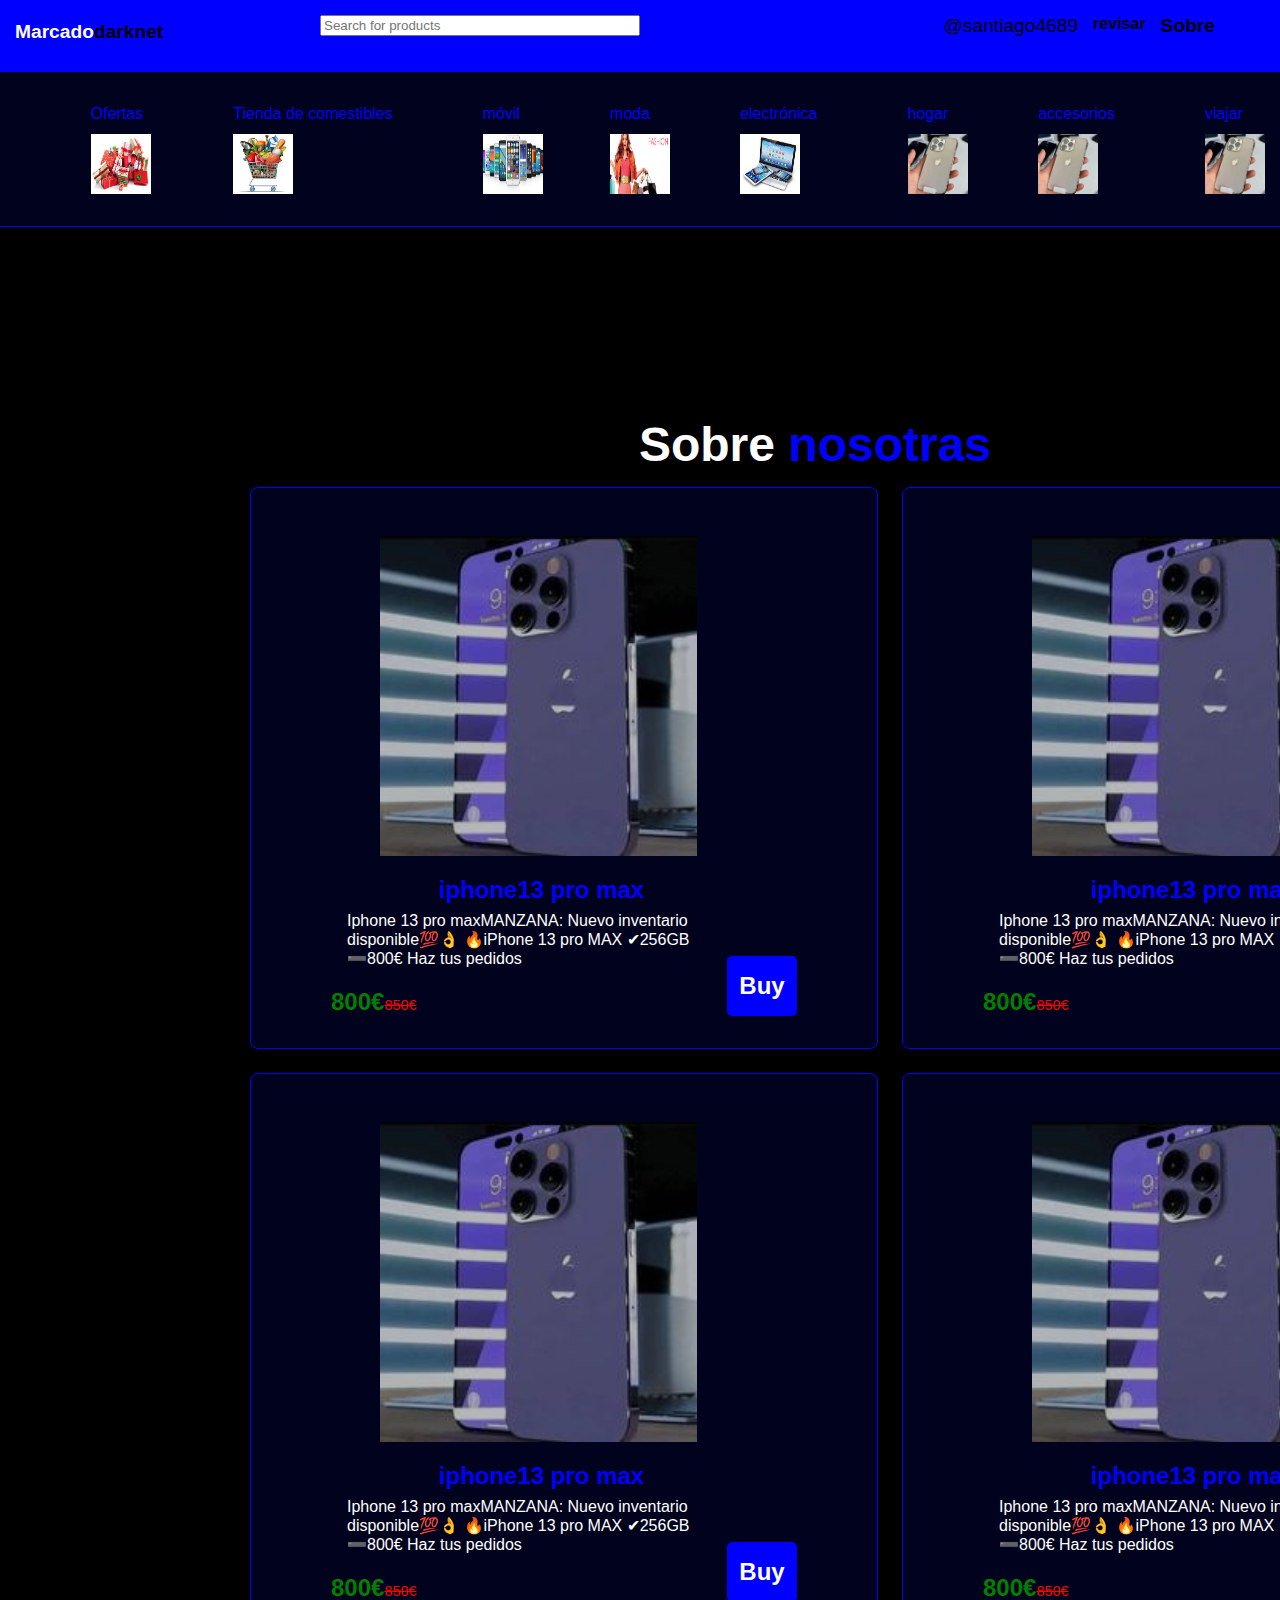
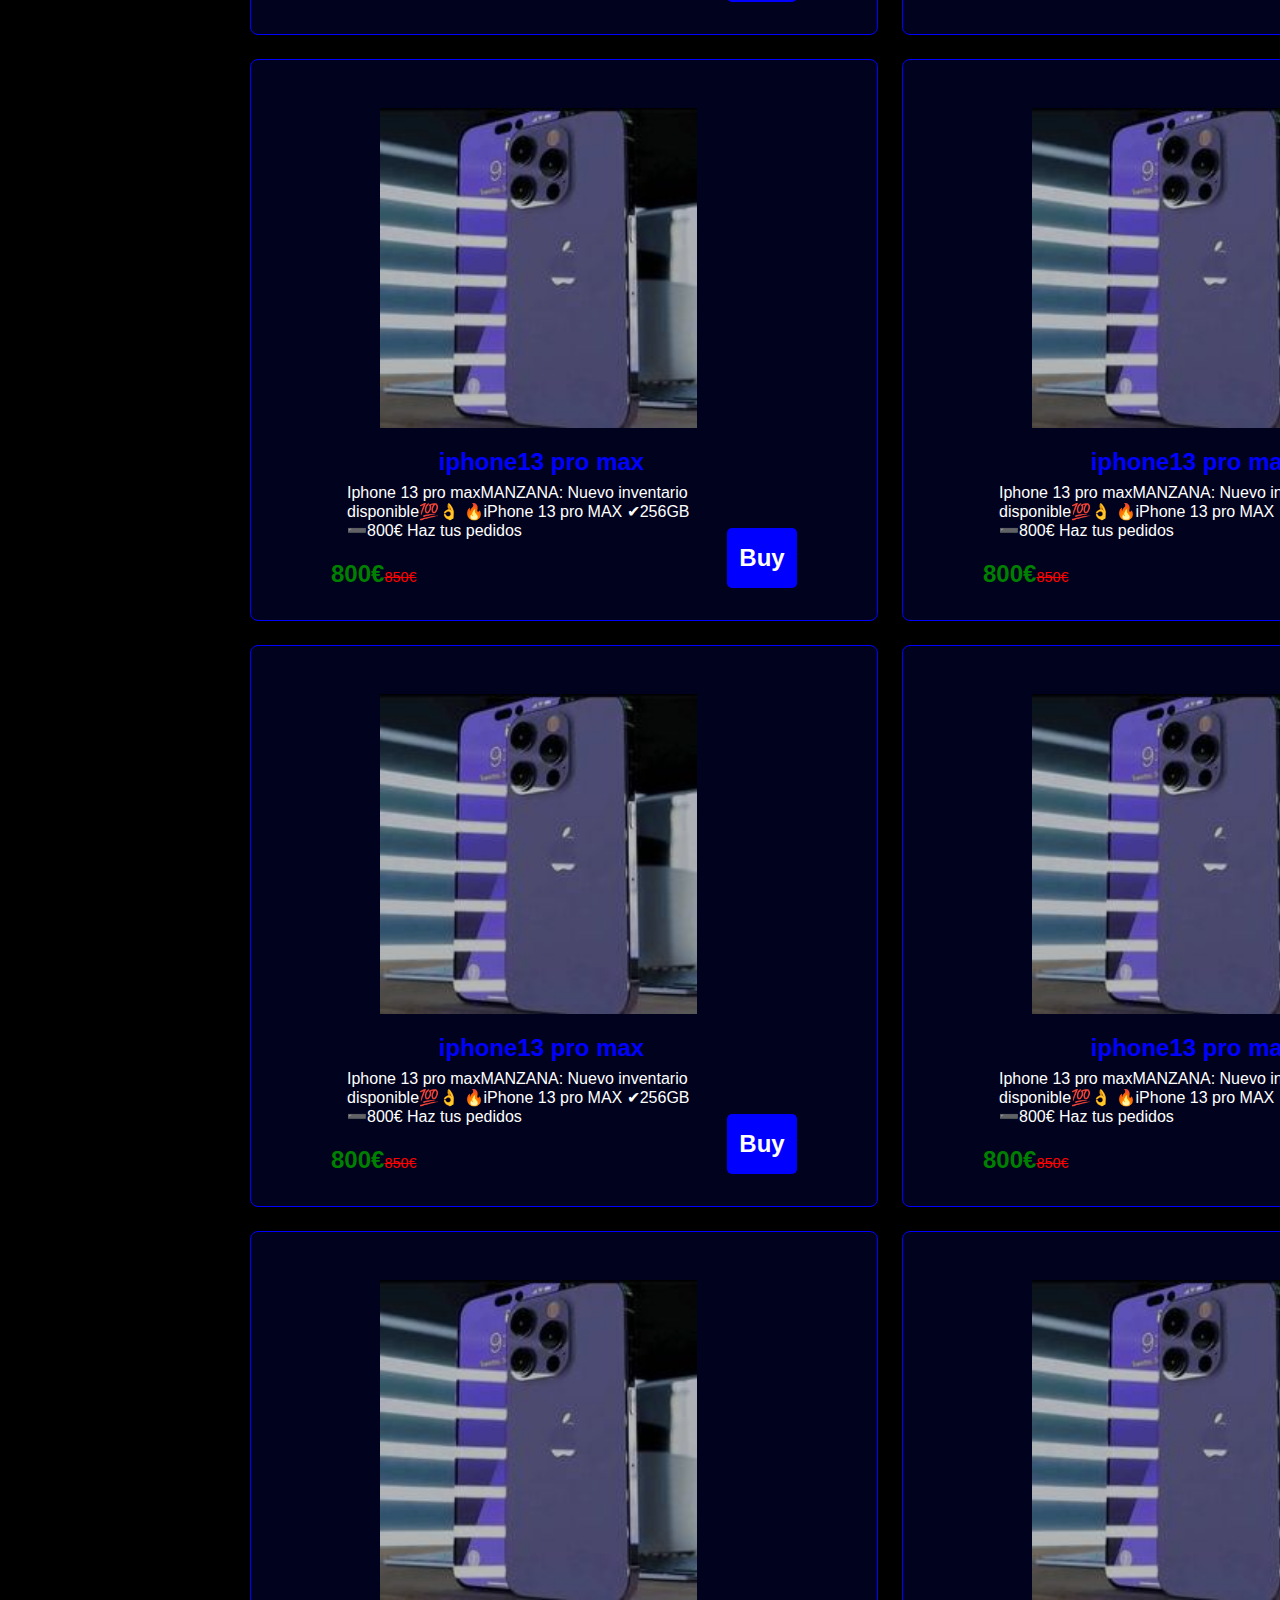
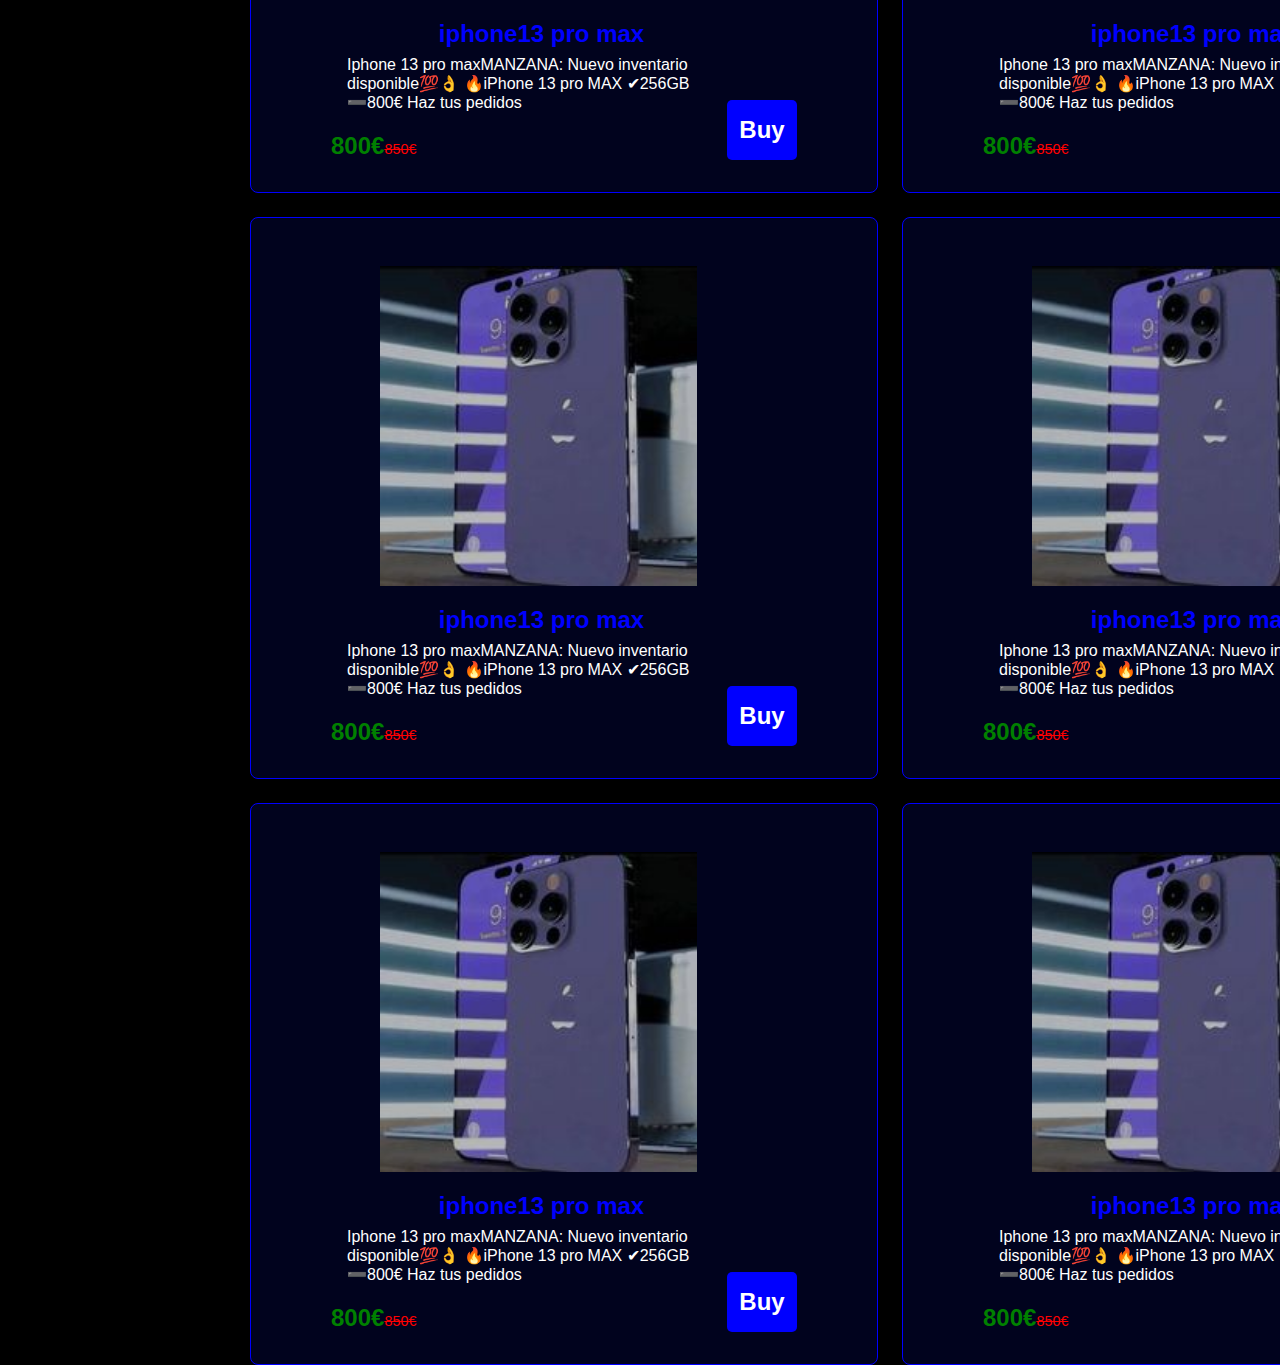
<file: index.html>
<html lang="en">
<head>
    <meta charset="UTF-8">
    <meta name="viewport" content="width=device-width, initial-scale=1.0">
    <title>Marcado darknet</title>
    <link rel="stylesheet"  href="https://cdnjs.cloudflare.com/ajax/libs/font-awesome/6.5.1/css/all.min.css" 
   integrity="sha512-DTOQO9RWCH3ppGqcWaEA1BIZOC6xxalwEsw9c2QQeAIftl+Vegovlnee1c9QX4TctnWMn13TZye+giMm8e2LwA=="
    crossorigin="anonymous" referrerpolicy="no-referrer" />
    <link rel="stylesheet" href="index.css">
</head>
<body>
    <header>
        <div class="nav">
            <div class="logo">
                <h1>Marcado <span> darknet</span></h1>
            </div>
            <div class="search">
                <input type="search" placeholder="Search for products">
                <label for=""><a href=""><i class="fa-solid fa-magnifying-glass"></i></a></label>
            </div>
            <div class="icons">
                <div class="about">
                    <a href=""><i class="fa-solid fa-paper-plane"></i></a>
                   <label for="">@santiago4689</label></a>
                </div>
                <div class="review">
                    <a href="review.html"><i class="fa-solid fa-star"></i></a>
                    <label for=""><a href="review.html">revisar</a></label>
                </div>
                <div class="about">
                    <a href="about.html"><i class="fa-solid fa-info"></i></a>
                    <label for=""><a href="about.html">Sobre</a></label>
                </div>
            </div>
        </div>
    </header>
    <div class="nav2">
<div>
    <img src="offer.jpg" alt="">
    <p>Ofertas</p>
</div>
<div>
    <img src="grocery.jpg" alt="">
    <p>Tienda de comestibles</p>
</div>
<div>
    <img src="mobile.jpg" alt="">
    <p>móvil</p>
</div>
<div>
    <img src="fashion.jpg" alt="">
    <p>moda</p>
</div>
<div>
    <img src="electronics.jpg" alt="">
    <p>electrónica</p>
</div>
<div>
    <img src="slide6.jpg" alt="">
    <p>hogar</p>
</div>
<div>
    <img src="slide6.jpg" alt="">
    <p>accesorios</p>
</div>
<div>
    <img src="slide6.jpg" alt="">
    <p>viajar</p>
</div>
<div>
    <img src="slide6.jpg" alt="">
    <p>Juguetes y más</p>
</div>
    </div>

    <div class="slide-frame">
        <div class="slide-img">
            <div class="img-container">
                <img src="slide11.jpg" alt="">
                <img src="slide5.jpg" alt="">
            </div>
            <div class="img-container">
                <img src="slide3.jpg" alt="">
                <img src="slide9.jpg" alt="">
            </div>
            <div class="img-container">
                <img src="slide10.jpg" alt="">
                <img src="slide8.jpg" alt="">
            </div>
            <div class="img-container">
                <img src="slide7.jpg" alt="">
            </div>
            <div class="img-container">
                <img src="slide1.jpg" alt="">
                <img src="slide3.jpg" alt="">
            </div>
            <div class="img-container">
                <img src="slide4.jpg" alt="">
            </div>
            <div class="img-container">
                <img src="slide1.jpg" alt="">
            </div>
           
        </div>
       
        </div>
       
        <section class="products" id="products">
            <div class="h3">
                <h3>Sobre <span>nosotras</span></h3>
            </div>
            <div class="box-container">
                <div class="box">
                    <div class="image">
                        <img src="slide1.jpg" alt="">
                    </div>
                    <div class="content">
                        <h3>iphone13 pro max</h3>
                    </div>
                    <div class="dis">
                        <p>Iphone 13 pro maxMANZANA:
                            Nuevo inventario disponible💯👌
                            🔥iPhone 13 pro MAX
                            ✔256GB ➖800€
                            Haz tus pedidos
                            </p>
                    </div>
                    <div class="price">800€<span>850€</span></div>
                    <div class="btn">
                        <a href="">Buy</a>
                    </div>
                </div>
                <div class="box">
                    <div class="image">
                        <img src="slide1.jpg" alt="">
                    </div>
                    <div class="content">
                        <h3>iphone13 pro max</h3>
                    </div>
                    <div class="dis">
                        <p>Iphone 13 pro maxMANZANA:
                            Nuevo inventario disponible💯👌
                            🔥iPhone 13 pro MAX
                            ✔256GB ➖800€
                            Haz tus pedidos
                            </p>
                    </div>
                    <div class="price">800€<span>850€</span></div>
                    <div class="btn">
                        <a href="">Buy</a>
                    </div>
                </div>
                <div class="box">
                    <div class="image">
                        <img src="slide1.jpg" alt="">
                    </div>
                    <div class="content">
                        <h3>iphone13 pro max</h3>
                    </div>
                    <div class="dis">
                        <p>Iphone 13 pro maxMANZANA:
                            Nuevo inventario disponible💯👌
                            🔥iPhone 13 pro MAX
                            ✔256GB ➖800€
                            Haz tus pedidos
                            </p>
                    </div>
                    <div class="price">800€<span>850€</span></div>
                    <div class="btn">
                        <a href="">Buy</a>
                    </div>
                </div>
                <div class="box">
                    <div class="image">
                        <img src="slide1.jpg" alt="">
                    </div>
                    <div class="content">
                        <h3>iphone13 pro max</h3>
                    </div>
                    <div class="dis">
                        <p>Iphone 13 pro maxMANZANA:
                            Nuevo inventario disponible💯👌
                            🔥iPhone 13 pro MAX
                            ✔256GB ➖800€
                            Haz tus pedidos
                            </p>
                    </div>
                    <div class="price">800€<span>850€</span></div>
                    <div class="btn">
                        <a href="">Buy</a>
                    </div>
                </div>
                <div class="box">
                    <div class="image">
                        <img src="slide1.jpg" alt="">
                    </div>
                    <div class="content">
                        <h3>iphone13 pro max</h3>
                    </div>
                    <div class="dis">
                        <p>Iphone 13 pro maxMANZANA:
                            Nuevo inventario disponible💯👌
                            🔥iPhone 13 pro MAX
                            ✔256GB ➖800€
                            Haz tus pedidos
                            </p>
                    </div>
                    <div class="price">800€<span>850€</span></div>
                    <div class="btn">
                        <a href="">Buy</a>
                    </div>
                </div>
                <div class="box">
                    <div class="image">
                        <img src="slide1.jpg" alt="">
                    </div>
                    <div class="content">
                        <h3>iphone13 pro max</h3>
                    </div>
                    <div class="dis">
                        <p>Iphone 13 pro maxMANZANA:
                            Nuevo inventario disponible💯👌
                            🔥iPhone 13 pro MAX
                            ✔256GB ➖800€
                            Haz tus pedidos
                            </p>
                    </div>
                    <div class="price">800€<span>850€</span></div>
                    <div class="btn">
                        <a href="">Buy</a>
                    </div>
                </div>
                <div class="box">
                    <div class="image">
                        <img src="slide1.jpg" alt="">
                    </div>
                    <div class="content">
                        <h3>iphone13 pro max</h3>
                    </div>
                    <div class="dis">
                        <p>Iphone 13 pro maxMANZANA:
                            Nuevo inventario disponible💯👌
                            🔥iPhone 13 pro MAX
                            ✔256GB ➖800€
                            Haz tus pedidos
                            </p>
                    </div>
                    <div class="price">800€<span>850€</span></div>
                    <div class="btn">
                        <a href="">Buy</a>
                    </div>
                </div>
                <div class="box">
                    <div class="image">
                        <img src="slide1.jpg" alt="">
                    </div>
                    <div class="content">
                        <h3>iphone13 pro max</h3>
                    </div>
                    <div class="dis">
                        <p>Iphone 13 pro maxMANZANA:
                            Nuevo inventario disponible💯👌
                            🔥iPhone 13 pro MAX
                            ✔256GB ➖800€
                            Haz tus pedidos
                            </p>
                    </div>
                    <div class="price">800€<span>850€</span></div>
                    <div class="btn">
                        <a href="">Buy</a>
                    </div>
                </div>
                <div class="box">
                    <div class="image">
                        <img src="slide1.jpg" alt="">
                    </div>
                    <div class="content">
                        <h3>iphone13 pro max</h3>
                    </div>
                    <div class="dis">
                        <p>Iphone 13 pro maxMANZANA:
                            Nuevo inventario disponible💯👌
                            🔥iPhone 13 pro MAX
                            ✔256GB ➖800€
                            Haz tus pedidos
                            </p>
                    </div>
                    <div class="price">800€<span>850€</span></div>
                    <div class="btn">
                        <a href="">Buy</a>
                    </div>
                </div>
                <div class="box">
                    <div class="image">
                        <img src="slide1.jpg" alt="">
                    </div>
                    <div class="content">
                        <h3>iphone13 pro max</h3>
                    </div>
                    <div class="dis">
                        <p>Iphone 13 pro maxMANZANA:
                            Nuevo inventario disponible💯👌
                            🔥iPhone 13 pro MAX
                            ✔256GB ➖800€
                            Haz tus pedidos
                            </p>
                    </div>
                    <div class="price">800€<span>850€</span></div>
                    <div class="btn">
                        <a href="">Buy</a>
                    </div>
                </div>
                <div class="box">
                    <div class="image">
                        <img src="slide1.jpg" alt="">
                    </div>
                    <div class="content">
                        <h3>iphone13 pro max</h3>
                    </div>
                    <div class="dis">
                        <p>Iphone 13 pro maxMANZANA:
                            Nuevo inventario disponible💯👌
                            🔥iPhone 13 pro MAX
                            ✔256GB ➖800€
                            Haz tus pedidos
                            </p>
                    </div>
                    <div class="price">800€<span>850€</span></div>
                    <div class="btn">
                        <a href="">Buy</a>
                    </div>
                </div>
                <div class="box">
                    <div class="image">
                        <img src="slide1.jpg" alt="">
                    </div>
                    <div class="content">
                        <h3>iphone13 pro max</h3>
                    </div>
                    <div class="dis">
                        <p>Iphone 13 pro maxMANZANA:
                            Nuevo inventario disponible💯👌
                            🔥iPhone 13 pro MAX
                            ✔256GB ➖800€
                            Haz tus pedidos
                            </p>
                    </div>
                    <div class="price">800€<span>850€</span></div>
                    <div class="btn">
                        <a href="">Buy</a>
                    </div>
                </div>
                <div class="box">
                    <div class="image">
                        <img src="slide1.jpg" alt="">
                    </div>
                    <div class="content">
                        <h3>iphone13 pro max</h3>
                    </div>
                    <div class="dis">
                        <p>Iphone 13 pro maxMANZANA:
                            Nuevo inventario disponible💯👌
                            🔥iPhone 13 pro MAX
                            ✔256GB ➖800€
                            Haz tus pedidos
                            </p>
                    </div>
                    <div class="price">800€<span>850€</span></div>
                    <div class="btn">
                        <a href="">Buy</a>
                    </div>
                </div>
                <div class="box">
                    <div class="image">
                        <img src="slide1.jpg" alt="">
                    </div>
                    <div class="content">
                        <h3>iphone13 pro max</h3>
                    </div>
                    <div class="dis">
                        <p>Iphone 13 pro maxMANZANA:
                            Nuevo inventario disponible💯👌
                            🔥iPhone 13 pro MAX
                            ✔256GB ➖800€
                            Haz tus pedidos
                            </p>
                    </div>
                    <div class="price">800€<span>850€</span></div>
                    <div class="btn">
                        <a href="">Buy</a>
                    </div>
                </div>
                
            </div>


        </section>
</body>
</html>
</file>
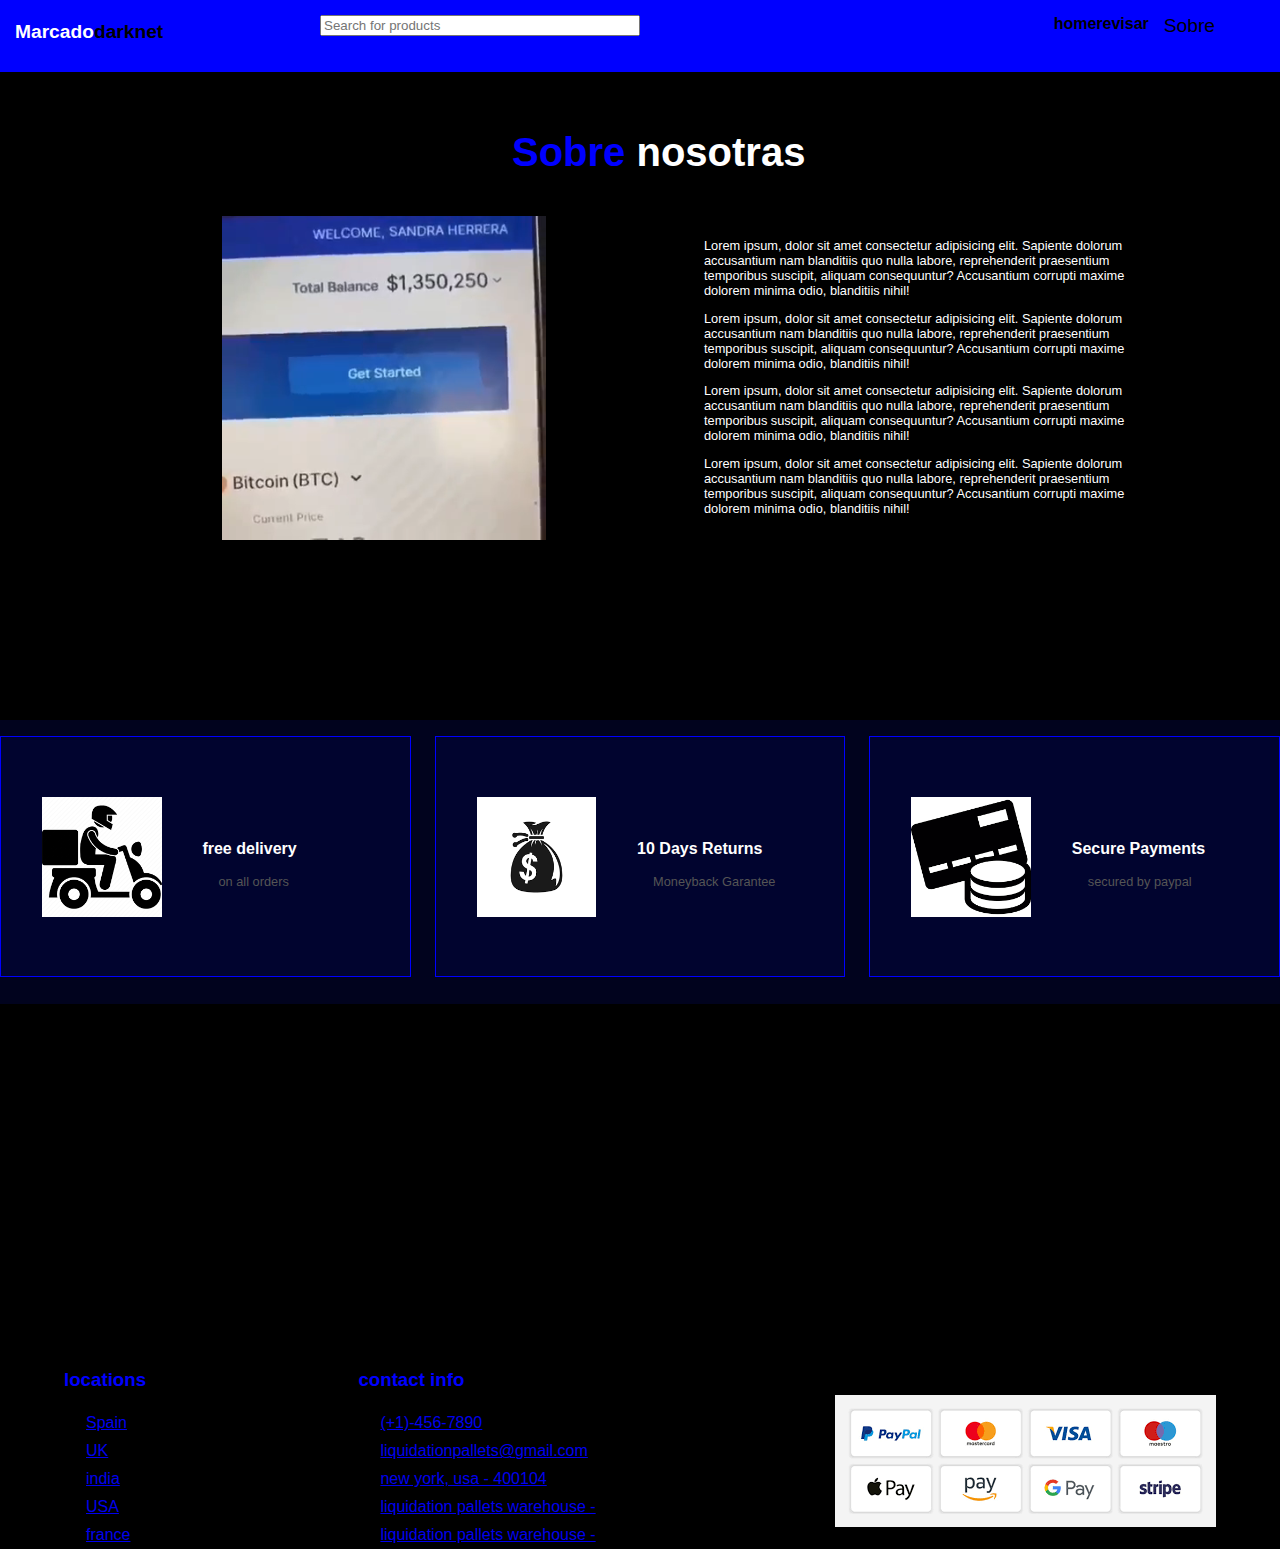
<file: about.html>
<html lang="en">
<head>
    <meta charset="UTF-8">
    <meta name="viewport" content="width=device-width, initial-scale=1.0">
    <title>Marcado darknet</title>
    <link rel="stylesheet"  href="https://cdnjs.cloudflare.com/ajax/libs/font-awesome/6.5.1/css/all.min.css" 
   integrity="sha512-DTOQO9RWCH3ppGqcWaEA1BIZOC6xxalwEsw9c2QQeAIftl+Vegovlnee1c9QX4TctnWMn13TZye+giMm8e2LwA=="
    crossorigin="anonymous" referrerpolicy="no-referrer" />
    <link rel="stylesheet" href="index.css">
</head>
<body>
    <header>
        <div class="nav">
            <div class="logo">
                <h1>Marcado <span> darknet</span></h1>
            </div>
            <div class="search">
                <input type="search" placeholder="Search for products">
                <label for=""><a href=""><i class="fa-solid fa-magnifying-glass"></i></a></label>
            </div>
            <div class="icons">
                <div class="home">
                    <a href=""><i class="fa-solid fa-home"></i></a>
                   <label for=""><a href="index.html">home</a></label></a>
                </div>
                <div class="review">
                    <a href="review.html"><i class="fa-solid fa-star"></i></a>
                    <label for=""><a href="review.html">revisar</a></label>
                </div>
                <div class="about">
                    <a href=""><i class="fa-solid fa-info"></i></a>
                    <label for="">Sobre</label>
                </div>
            </div>
        </div>
    </header>
<div class="about">
    <h3>Sobre <span>nosotras</span></h3>
</div>
<div class="video">
   <div class="video-container">
    <video src="vid.mp4" loop autoplay muted></video>
   </div>
</div>
<div class="text">
    <div class="h2">
        <h2>why choose us?</h2>
    </div>
   <div class="about-text">
    <div>
        <p>Lorem ipsum, dolor sit amet consectetur adipisicing elit. Sapiente
             dolorum accusantium nam blanditiis quo nulla labore, reprehenderit praesentium temporibus suscipit,
             aliquam consequuntur? Accusantium corrupti maxime dolorem minima odio, blanditiis nihil!</p>
    </div>
    <div>
        <p>Lorem ipsum, dolor sit amet consectetur adipisicing elit. Sapiente
             dolorum accusantium nam blanditiis quo nulla labore, reprehenderit praesentium temporibus suscipit,
             aliquam consequuntur? Accusantium corrupti maxime dolorem minima odio, blanditiis nihil!</p>
    </div>
    <div>
        <p>Lorem ipsum, dolor sit amet consectetur adipisicing elit. Sapiente
             dolorum accusantium nam blanditiis quo nulla labore, reprehenderit praesentium temporibus suscipit,
             aliquam consequuntur? Accusantium corrupti maxime dolorem minima odio, blanditiis nihil!</p>
    </div>
    <div>
        <p>Lorem ipsum, dolor sit amet consectetur adipisicing elit. Sapiente
             dolorum accusantium nam blanditiis quo nulla labore, reprehenderit praesentium temporibus suscipit,
             aliquam consequuntur? Accusantium corrupti maxime dolorem minima odio, blanditiis nihil!</p>
    </div>

</div>
   </div>

   <section class="cont">
    <div class="icons">
        <img src="delivery.png" alt="">
        <div class="info">
            <h3>free delivery</h3>
            <span>on all orders</span>
        </div>
</div> 
<div class="icons">
<img src="dollar.png" alt="">
<div class="info">
    <h3>
        <h3>10 Days Returns</h3>  
    <span>Moneyback Garantee</span>
</div>
</div>   
<div class="icons">
<img src="pay.png" alt="">
<div class="info">
<h3>Secure Payments</h3>
<span>secured by paypal</span>
</div>
</div>     
   </section>
<section class="end">
  <div class="locations">
    <h3>locations</h3>
    <li><a href="#" class="link">Spain</a></li>
    <li><a href="#" class="link">UK</a></li>
    <li><a href="#" class="link">india</a></li>
    <li><a href="#" class="link">USA</a></li>
    <li><a href="#" class="link">france</a></li>
  </div>

  <div class="payments">
    <img src="payments.png" alt=""> 
  </div>
<div class="contact">
    <h3>contact info</h3>
    <li><a href="#" class="link">(+1)-456-7890</a></li>
    <li><a href="#" class="link">liquidationpallets@gmail.com</a></li>
    <li><a href="#" class="link">new york, usa - 400104</a></li>
    <li><a href="#" class="link">liquidation pallets warehouse -<i class="fa-brands fa-facebook"></i> </a></li>
    <li><a href="#" class="link">liquidation pallets warehouse - <i class="fa-brands fa-instagram"></i></a></li>
</div>

</section>

                               
</section>



</body>
</html>
</file>
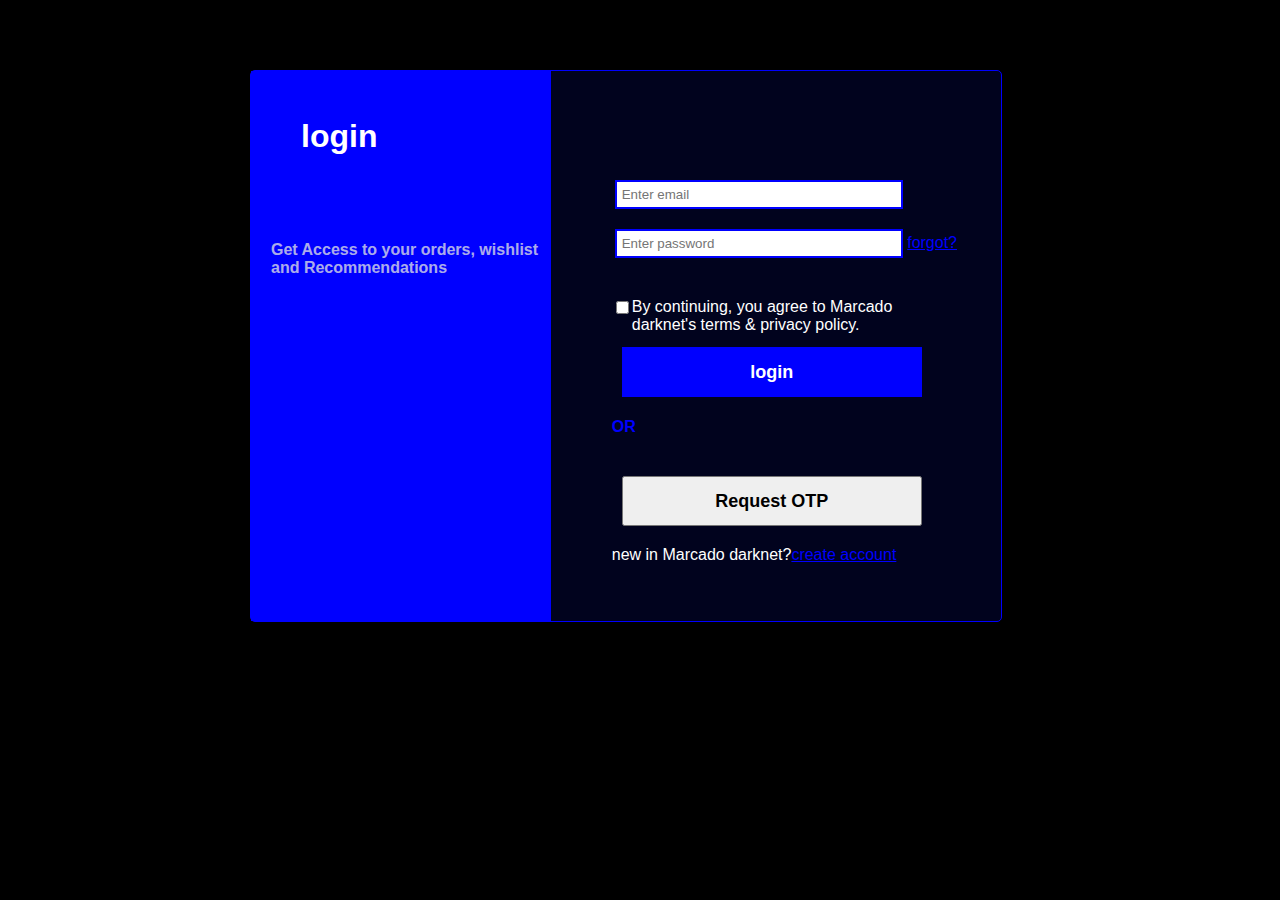
<file: home (2).html>
<html lang="en">
<head>
    <meta charset="UTF-8">
    <meta name="viewport" content="width=device-width, initial-scale=1.0">
    <title>Marcado darknet</title>
    <link rel="stylesheet"  href="https://cdnjs.cloudflare.com/ajax/libs/font-awesome/6.5.1/css/all.min.css" 
   integrity="sha512-DTOQO9RWCH3ppGqcWaEA1BIZOC6xxalwEsw9c2QQeAIftl+Vegovlnee1c9QX4TctnWMn13TZye+giMm8e2LwA=="
    crossorigin="anonymous" referrerpolicy="no-referrer" />
    <link rel="stylesheet" href="index.css">
</head>
<body>
  <form action="post" class="box">
      <div class="box2">
          <form action="post">
<h2>login</h2>
<div class="h">
<span>Get Access to your orders,
    wishlist and
    Recommendations</span>
</div>
          </form>
      </div>
<div class="user-data">
      <div class="user-info">
          <input type="email" id="email" placeholder="Enter email" required>
      </div>
      <div class="user-info">
        <input type="password" id="email" placeholder="Enter password" required>
        <label for=""><a href="">forgot?</a> </label>
    </div>
    <div class="terms">
    <input type="checkbox" required>
    <label for="">By continuing, you agree to 
        Marcado darknet's terms & privacy policy.</label>
</div>
<div class="but">
    <a
     type="submit" href="home.html">login</a>
</div>
<h1>OR</h1>
<div class="but">
    <button href="">Request OTP</button>
</div>
<div class="create-acct">
    <span>new in Marcado darknet?<a href="signin.html">create account</a></span>
</div>
</div>
  </form>
</body>
</html>
</file>
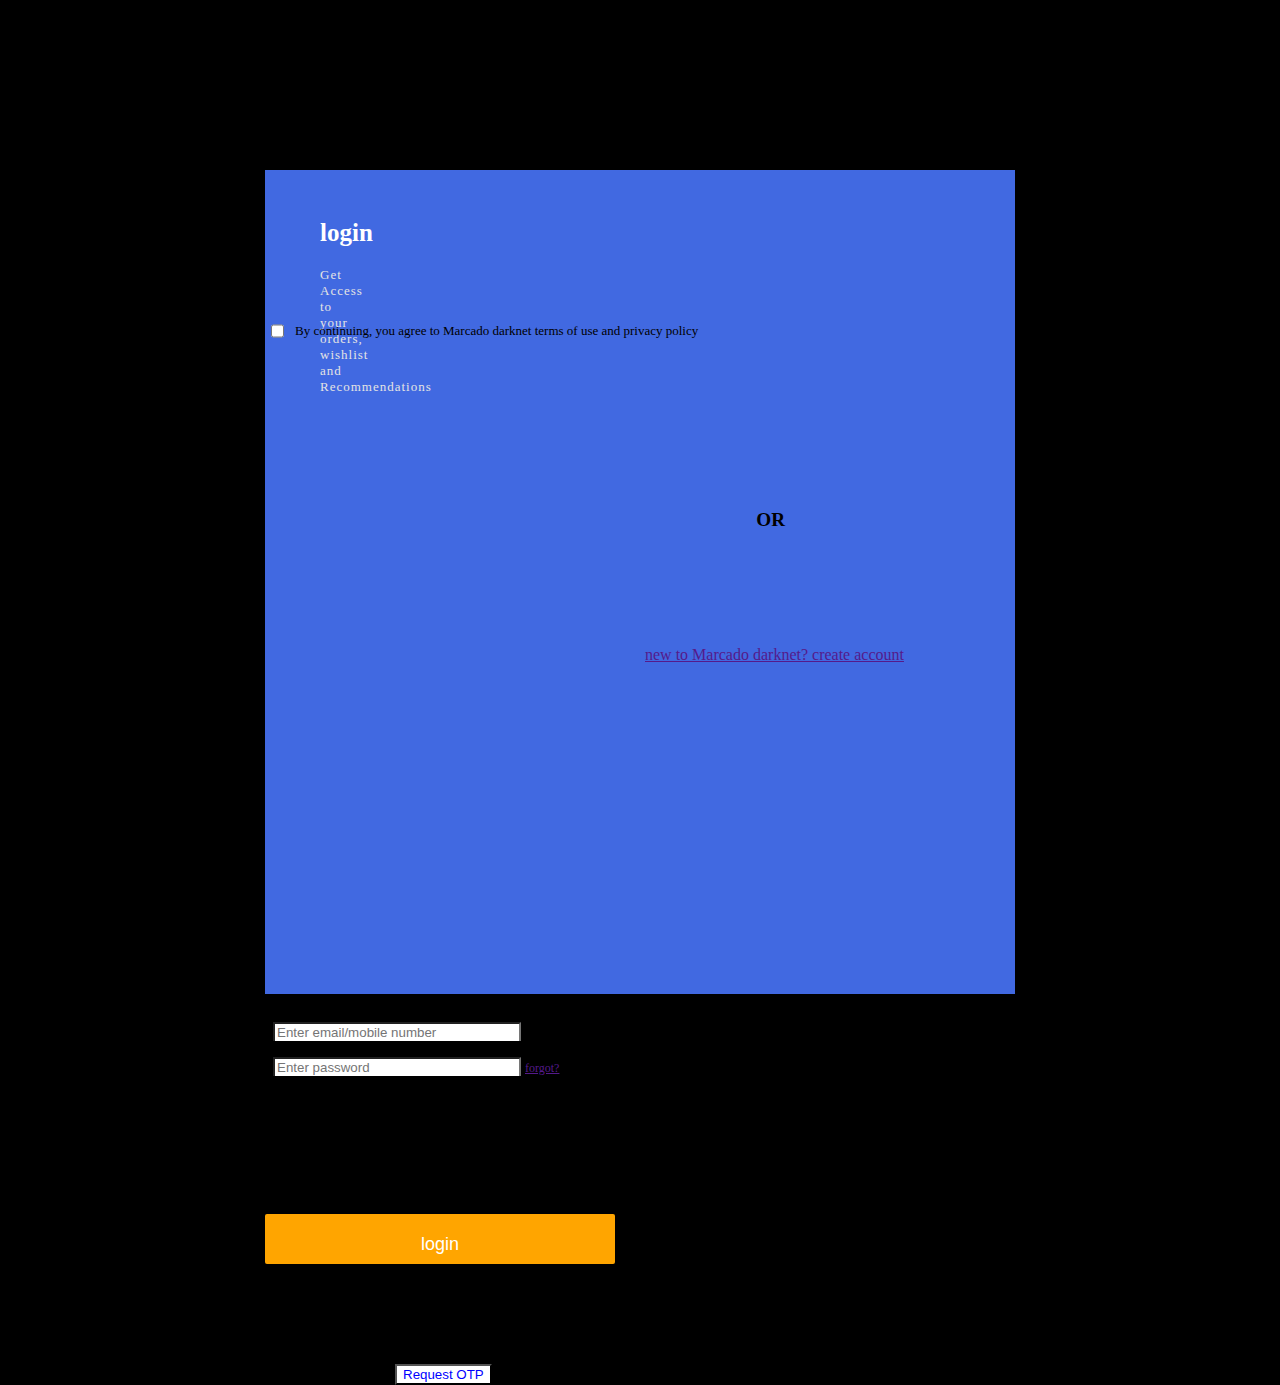
<file: login.html>
<!DOCTYPE html>
<html lang="en">
<head>
    <meta charset="UTF-8">
    <meta name="viewport" content="width=device-width, initial-scale=1.0">
    <title>Marcado darknet</title>
    <link href="https://cdn.jsdelivr.net/npm/bootstrap@5.2.0/dist/css/bootstrap.min.css" rel="stylesheet" 
    integrity="sha384-gH2yIJqKdNHPEq0n4Mqa/HGKIhSkIHeL5AyhkYV8i59U5AR6csBvApHHNl/vI1Bx" crossorigin="anonymous">

    <link rel="stylesheet"  href="https://cdnjs.cloudflare.com/ajax/libs/font-awesome/6.5.1/css/all.min.css" 
   integrity="sha512-DTOQO9RWCH3ppGqcWaEA1BIZOC6xxalwEsw9c2QQeAIftl+Vegovlnee1c9QX4TctnWMn13TZye+giMm8e2LwA=="
    crossorigin="anonymous" referrerpolicy="no-referrer" />
    <link rel="stylesheet" href="style.css">
</head>
<body>
   <div class="container">
       <div class="box">
           <div class="row">
               <div class="col-sm-5 col-xs-1 box1">
                   <div class="inline-text">
                       <h1>login</h1>
                       <p>Get Access to your orders,
                           wishlist and
                           Recommendations
                       </p>
                   </div>
               </div>
               <div class="col-sm-5 col-xs-1 box-2">
                <div class="user-data">
                    <input type="email" name="" id="username" placeholder="Enter email/mobile number" required>
                </div>
                <div class="user-id user-data">
                 <input type="password" name="" id="password" placeholder="Enter password" required>
                 <label><a href="">forgot?</a></label>
             </div>
                  
                <div class="user-id1">
                    <input type="checkbox" required>
                    <p>By continuing, you agree to Marcado darknet terms of use and privacy policy</p>
                </div>
                <div class="user-id button">
                   <input type="submit" name="" id="" value="login">
                </div>
                <div class="user-id2">
                    <p>OR</p>
                </div>
                <div class="user-id3">
                    <input type="reset" name="" id="" value="Request OTP">
                </div>
                <div class="user-id4">
                    <p class="footer">
                        <a href="">new to Marcado darknet? create account</a>
                    </p>
                </div>
               </div>
           </div>
       </div>
   </div>
</body>
</html>
</file>
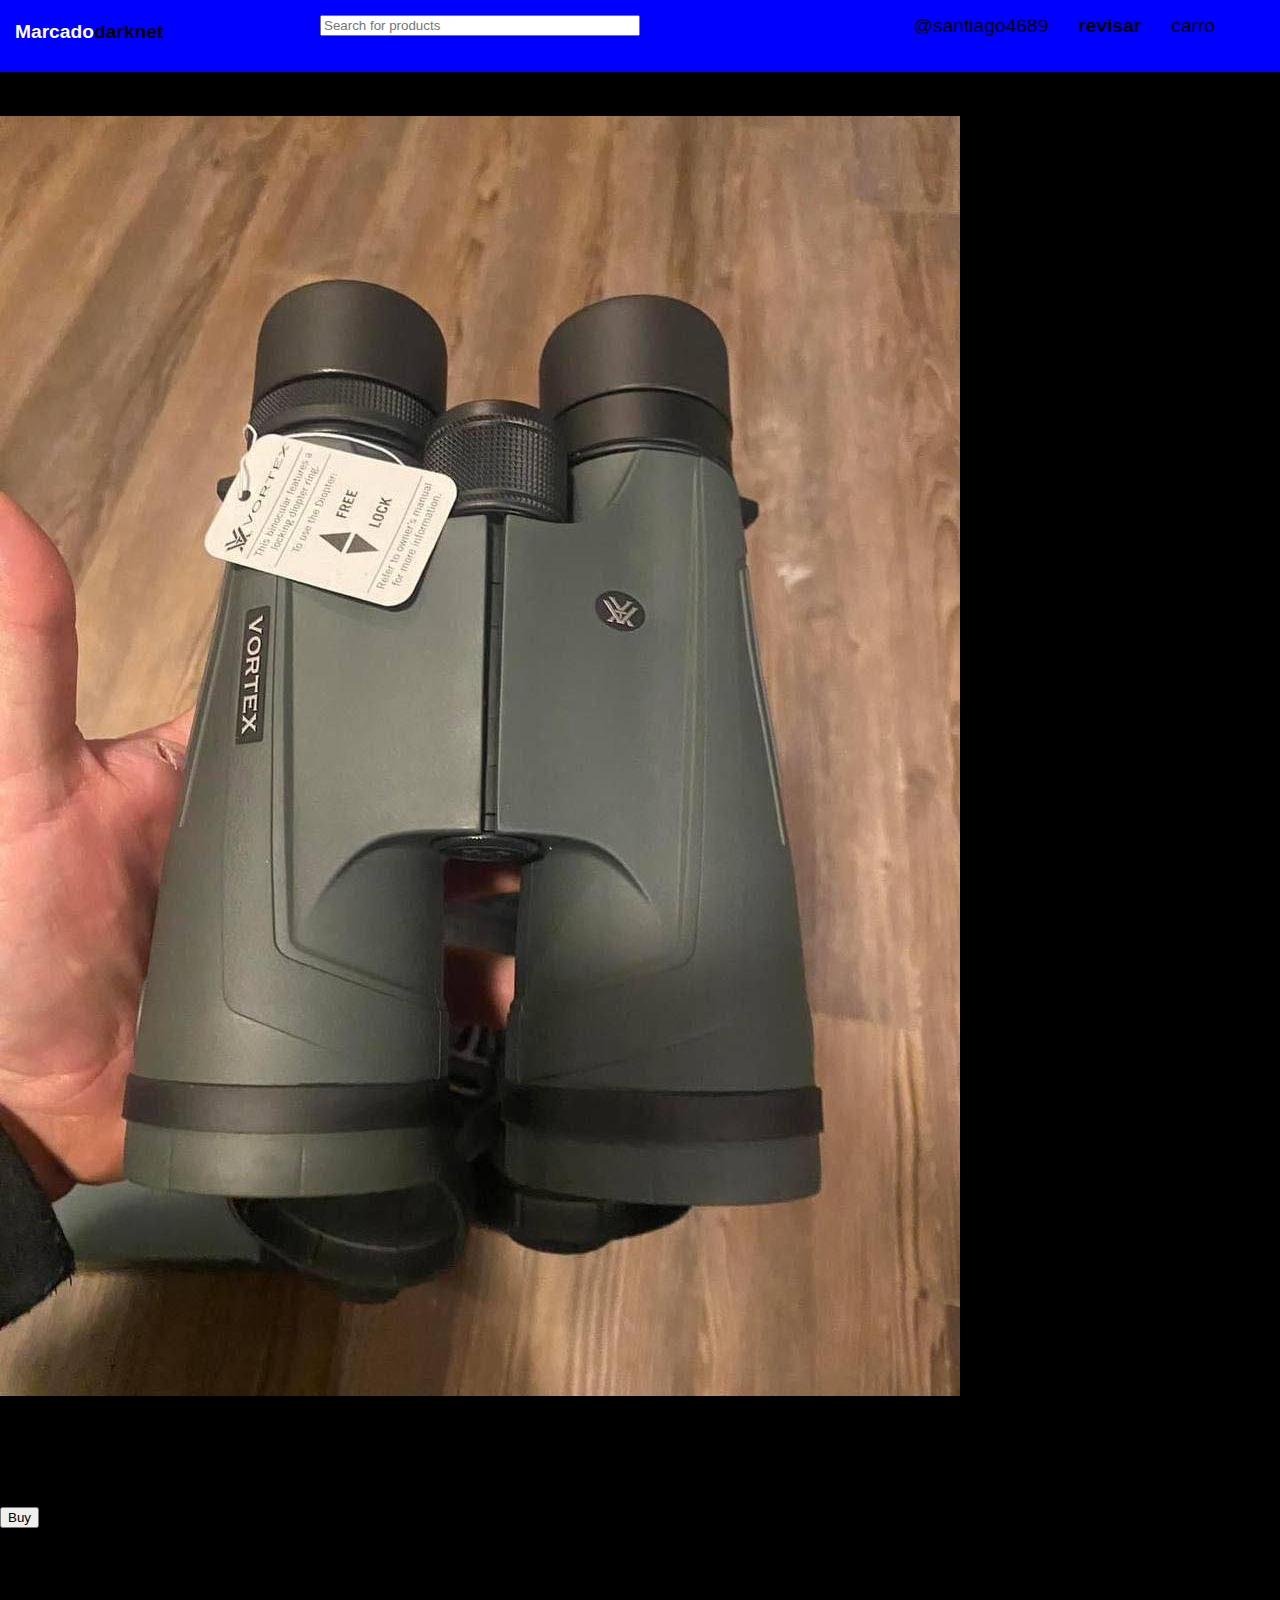
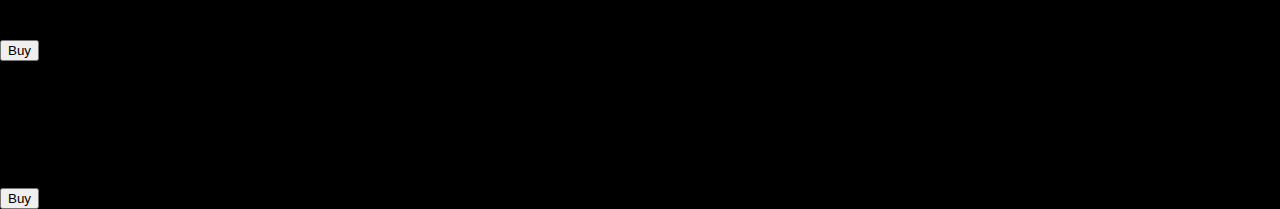
<file: products.html>
<html lang="en">
<head>
    <meta charset="UTF-8">
    <meta name="viewport" content="width=device-width, initial-scale=1.0">
    <title>Marcado darknet</title>
    <link rel="stylesheet"  href="https://cdnjs.cloudflare.com/ajax/libs/font-awesome/6.5.1/css/all.min.css" 
   integrity="sha512-DTOQO9RWCH3ppGqcWaEA1BIZOC6xxalwEsw9c2QQeAIftl+Vegovlnee1c9QX4TctnWMn13TZye+giMm8e2LwA=="
    crossorigin="anonymous" referrerpolicy="no-referrer" />
    <link rel="stylesheet" href="index.css">
</head>
<body>
    <header>
        <div class="nav">
            <div class="logo">
                <h1>Marcado <span> darknet</span></h1>
            </div>
            <div class="search">
                <input type="search" placeholder="Search for products">
                <label for=""><a href=""><i class="fa-solid fa-magnifying-glass"></i></a></label>
            </div>
            <div class="icons">
                <div class="about">
                    <a href=""><i class="fa-solid fa-telegram"></i></a>
                   <label for="">@santiago4689</label></a>
                </div>
                <div class="about">
                    <a href="review.html"><i class="fa-solid fa-star"></i></a>
                    <label for=""><a href="review.html">revisar</a></label>
                </div>
                <div class="about">
                    <a href=""><i class="fa-solid fa-cart-shopping"></i></a>
                    <label for="">carro</label>
                </div>
            </div>
        </div>
    </header>
<div class="h3">
    <h3>Disponible <span>productos</span></h3>
</div>
<div class="pets">
<form action="#" method="post">
   <div>
    <div class="content">
    <div class="images">
        <img src="croscope (1).jpg" alt="">
        <img src="croscope (2).jpg" alt="">
        <img src="croscope (3).jpg" alt="">
    </div>
    <div onclick="side_slide(-1)" class="slide left">
        <span class="fa-solid fa-arrow-left"></span>
    </div>
    <div onclick="side_slide(1)" class="slide right">
      <span class="fa-solid fa-arrow-right"></span>
  </div>
  </div>
      <div class="info">
          <div class="heading">
              <h>microscope</h>
          </div>
          <div class="p">
              <p>Lorem elit.
                   Asperiores hic tempore, voluptatibus ex totam temporibus quasi culpa ducimus sequi dolorum suscipit tenetur reiciendis
                   .</p>
          </div>
          <div class="price">
              <h3>$500 <label for="">$650</label></h3>
          </div>
          <div class="btn">
              <button>Buy</button> <Label><i class="fa-solid fa-cart-shopping"></i></Label>
          </div>
      </div>
    </div>

    <div>
        <div class="content">
        <div class="images">
            <img src="croscope (1).jpg" alt="">
            <img src="croscope (2).jpg" alt="">
            <img src="croscope (3).jpg" alt="">
        </div>
        <div onclick="side_slide(-1)" class="slide left">
            <span class="fa-solid fa-arrow-left"></span>
        </div>
        <div onclick="side_slide(1)" class="slide right">
          <span class="fa-solid fa-arrow-right"></span>
      </div>
      </div>
          <div class="info">
              <div class="heading">
                  <h>microscope</h>
              </div>
              <div class="p">
                  <p>Lorem elit.
                       Asperiores hic tempore, voluptatibus ex totam temporibus quasi culpa ducimus sequi dolorum suscipit tenetur reiciendis
                       .</p>
              </div>
              <div class="price">
                  <h3>$500 <label for="">$650</label></h3>
              </div>
              <div class="btn">
                  <button>Buy</button> <Label><i class="fa-solid fa-cart-shopping"></i></Label>
              </div>
          </div>
        </div>
  </div>
  </form>
    </div>


   
    <div class="pets">
    <form action="#" method="post">
       <div>
        <div class="content">
        <div class="images">
            <img src="images (1).jpg" alt="">
            <img src="images (2).jpg" alt="">
            <img src="images (3).jpg" alt="">
        </div>
        <div onclick="side_slide(-1)" class="slide left">
            <span class="fa-solid fa-arrow-left"></span>
        </div>
        <div onclick="side_slide(1)" class="slide right">
          <span class="fa-solid fa-arrow-right"></span>
      </div>
      </div>
          <div class="info">
              <div class="heading">
                  <h>microscope</h>
              </div>
              <div class="p">
                  <p>Lorem elit.
                       Asperiores hic tempore, voluptatibus ex totam temporibus quasi culpa ducimus sequi dolorum suscipit tenetur reiciendis
                       .</p>
              </div>
              <div class="price">
                  <h3>$500 <label for="">$650</label></h3>
              </div>
              <div class="btn">
                  <button>Buy</button> <Label><i class="fa-solid fa-cart-shopping"></i></Label>
              </div>
         
              </form>
                </div>

    <script src="slide.js"></script>
    <script src="https://www.momentcrm.com/embed"></script>
    
<script>
  MomentCRM('init', {
    'teamVanityId': 'kc',
    'doChat': true,
    'doTracking': true,
  });
</script>

</body>
</html>
</file>
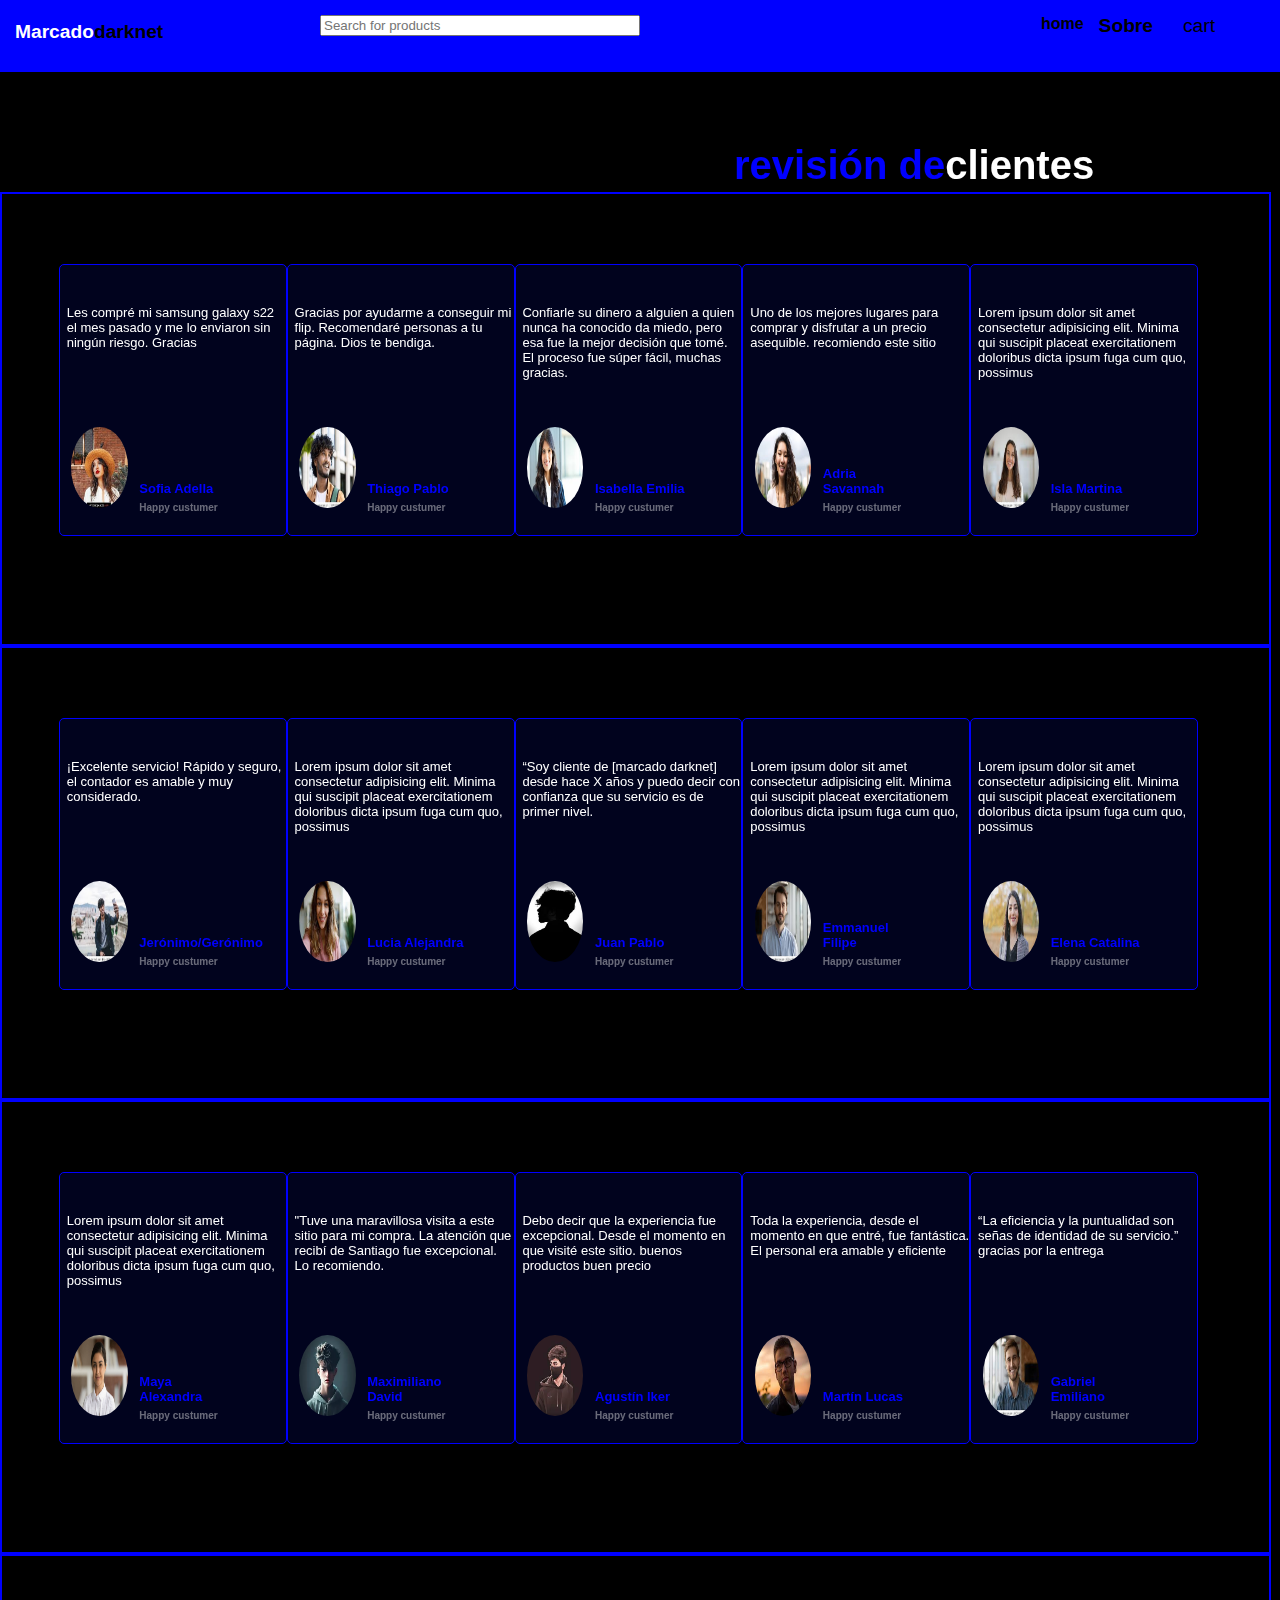
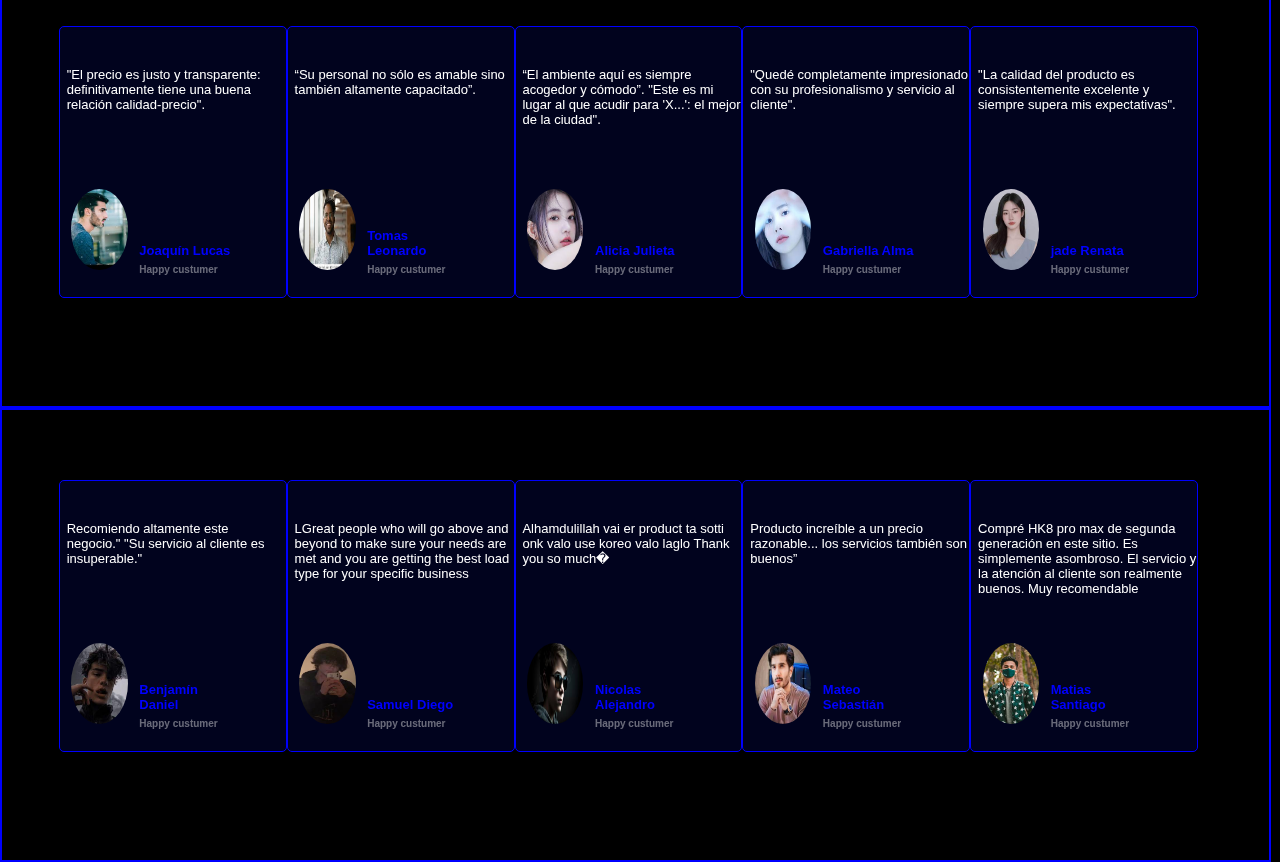
<file: review.html>
<html lang="en">
<head>
    <meta charset="UTF-8">
    <meta name="viewport" content="width=device-width, initial-scale=1.0">
    <title>Marcado darknet</title>
    <link rel="stylesheet"  href="https://cdnjs.cloudflare.com/ajax/libs/font-awesome/6.5.1/css/all.min.css" 
   integrity="sha512-DTOQO9RWCH3ppGqcWaEA1BIZOC6xxalwEsw9c2QQeAIftl+Vegovlnee1c9QX4TctnWMn13TZye+giMm8e2LwA=="
    crossorigin="anonymous" referrerpolicy="no-referrer" />
    <link rel="stylesheet" href="index.css">
</head>
<body>
    <header>
        <div class="nav">
            <div class="logo">
                <h1>Marcado <span> darknet</span></h1>
            </div>
            <div class="search">
                <input type="search" placeholder="Search for products">
                <label for=""><a href=""><i class="fa-solid fa-magnifying-glass"></i></a></label>
            </div>
            <div class="icons">
                <div class="home">
                    <a href="home.html"><i class="fa-solid fa-home"></i></a>
                    <label for=""><a href="index.html">home</a></label>
                </div>
                <div class="about">
                    <a href=""><i class="fa-solid fa-info"></i></a>
                    <label for=""><a href="about.html">Sobre</a></label>
                </div>
                <div class="about">
                    <a href=""><i class="fa-solid fa-cart-shopping"></i></a>
                    <label for="">cart</label>
                </div>
            </div>
        </div>
    </header>
    
 <section class="review">
    <div class="h3">
        <h3>revisión de<span>clientes</span></h3>
    </div>
     <div class="review-box">
<div class="review-container">
    <div class="box">
        <div class="stars">
            <i class="fa-solid fa-star"></i>
            <i class="fa-solid fa-star"></i>
            <i class="fa-solid fa-star"></i>
            <i class="fa-solid fa-star"></i>
            <i class="fa-solid fa-star"></i>
        </div>
        <p>Les compré mi samsung galaxy s22 el mes pasado y me lo enviaron sin ningún riesgo. Gracias</p>
             <div class="user">
                <div class="image">
                    <img src="images (7).jpg" alt="">
                </div>
                <div class="name">
                    <h2>Sofia Adella <span>Happy custumer</span></h2>
                </div>
             </div>
    </div>
    <div class="box">
        <div class="stars">
            <i class="fa-solid fa-star"></i>
            <i class="fa-solid fa-star"></i>
            <i class="fa-solid fa-star"></i>
            <i class="fa-solid fa-star"></i>
            <i class="fa-solid fa-star"></i>
        </div>
        <p>Gracias por ayudarme a conseguir mi flip. 
            Recomendaré personas a tu página. Dios te bendiga.</p>
             <div class="user">
                <div class="image">
                    <img src="images (1).jpg" alt="">
                </div>
                <div class="name">
                    <h2>Thiago Pablo<span>Happy custumer</span></h2>
                </div>
             </div>
    </div>
    <div class="box">
        <div class="stars">
            <i class="fa-solid fa-star"></i>
            <i class="fa-solid fa-star"></i>
            <i class="fa-solid fa-star"></i>
           
        </div>
        <p>Confiarle su dinero a alguien a quien nunca ha conocido da miedo, 
            pero esa fue la mejor decisión que tomé. El proceso fue súper fácil, muchas gracias.</p>
             <div class="user">
                <div class="image">
                    <img src="images (2).jpg" alt="">
                </div>
                <div class="name">
                    <h2>Isabella Emilia<span>Happy custumer</span></h2>
                </div>
             </div>
    </div>
    <div class="box">
        <div class="stars">
            <i class="fa-solid fa-star"></i>
            <i class="fa-solid fa-star"></i>
            <i class="fa-solid fa-star"></i>
           
        </div>
        <p>Uno de los mejores lugares para comprar y disfrutar a un precio asequible. recomiendo este sitio</p>
             <div class="user">
                <div class="image">
                    <img src="images (3).jpg" alt="">
                </div>
                <div class="name">
                    <h2>Adria Savannah<span>Happy custumer</span></h2>
                </div>
             </div>
    </div>

    <div class="box">
        <div class="stars">
            <i class="fa-solid fa-star"></i>
            <i class="fa-solid fa-star"></i>
            <i class="fa-solid fa-star"></i>
            <i class="fa-solid fa-star"></i>
           
        </div>
        <p>Lorem ipsum dolor sit amet consectetur adipisicing elit. Minima qui suscipit placeat 
             exercitationem doloribus dicta ipsum fuga cum quo, possimus</p>
             <div class="user">
                <div class="image">
                    <img src="images (4).jpg" alt="">
                </div>
                <div class="name">
                    <h2>Isla Martina<span>Happy custumer</span></h2>
                </div>
             </div>
    </div>
</div>

<div class="review-container">
    <div class="box">
        <div class="stars">
            <i class="fa-solid fa-star"></i>
            <i class="fa-solid fa-star"></i>
            <i class="fa-solid fa-star"></i>
            <i class="fa-solid fa-star"></i>
            <i class="fa-solid fa-star"></i>
        </div>
        <p>¡Excelente servicio! Rápido y seguro, el contador es amable y muy considerado.</p>
             <div class="user">
                <div class="image">
                    <img src="images (5).jpg" alt="">
                </div>
                <div class="name">
                    <h2>Jerónimo/Gerónimo<span>Happy custumer</span></h2>
                </div>
             </div>
    </div>
    <div class="box">
        <div class="stars">
            <i class="fa-solid fa-star"></i>
            <i class="fa-solid fa-star"></i>
            <i class="fa-solid fa-star"></i>
            <i class="fa-solid fa-star"></i>
            <i class="fa-solid fa-star"></i>
        </div>
        <p>Lorem ipsum dolor sit amet consectetur adipisicing elit. Minima qui suscipit placeat 
             exercitationem doloribus dicta ipsum fuga cum quo, possimus</p>
             <div class="user">
                <div class="image">
                    <img src="images (6).jpg" alt="">
                </div>
                <div class="name">
                    <h2>Lucia Alejandra<span>Happy custumer</span></h2>
                </div>
             </div>
    </div>
    <div class="box">
        <div class="stars">
            <i class="fa-solid fa-star"></i>
            <i class="fa-solid fa-star"></i>
            <i class="fa-solid fa-star"></i>
            <i class="fa-solid fa-star"></i>
            <i class="fa-solid fa-star"></i>
        </div>
        <p>“Soy cliente de [marcado darknet] desde hace X años y
             puedo decir con confianza que su servicio es de primer nivel.</p>
             <div class="user">
                <div class="image">
                    <img src="images (8).jpg" alt="">
                </div>
                <div class="name">
                    <h2>Juan Pablo <span>Happy custumer</span></h2>
                </div>
             </div>
    </div>
    <div class="box">
        <div class="stars">
            <i class="fa-solid fa-star"></i>
            <i class="fa-solid fa-star"></i>
            <i class="fa-solid fa-star"></i>
            
        </div>
        <p>Lorem ipsum dolor sit amet consectetur adipisicing elit. Minima qui suscipit placeat 
             exercitationem doloribus dicta ipsum fuga cum quo, possimus</p>
             <div class="user">
                <div class="image">
                    <img src="image9.jpg" alt="">
                </div>
                <div class="name">
                    <h2>Emmanuel Filipe<span>Happy custumer</span></h2>
                </div>
             </div>
    </div>
    <div class="box">
        <div class="stars">
            <i class="fa-solid fa-star"></i>
            <i class="fa-solid fa-star"></i>
            <i class="fa-solid fa-star"></i>
            <i class="fa-solid fa-star"></i>
           
        </div>
        <p>Lorem ipsum dolor sit amet consectetur adipisicing elit. Minima qui suscipit placeat 
             exercitationem doloribus dicta ipsum fuga cum quo, possimus</p>
             <div class="user">
                <div class="image">
                    <img src="pic1.jpg" alt="">
                </div>
                <div class="name">
                    <h2>Elena Catalina<span>Happy custumer</span></h2>
                </div>
             </div>
    </div>
</div>

<div class="review-container">
    <div class="box">
        <div class="stars">
            <i class="fa-solid fa-star"></i>
            <i class="fa-solid fa-star"></i>
            <i class="fa-solid fa-star"></i>
           
        </div>
        <p>Lorem ipsum dolor sit amet consectetur adipisicing elit. Minima qui suscipit placeat 
             exercitationem doloribus dicta ipsum fuga cum quo, possimus</p>
             <div class="user">
                <div class="image">
                    <img src="pic2.jpg" alt="">
                </div>
                <div class="name">
                    <h2>Maya Alexandra <span>Happy custumer</span></h2>
                </div>
             </div>
    </div>
    <div class="box">
        <div class="stars">
            <i class="fa-solid fa-star"></i>
            <i class="fa-solid fa-star"></i>
            <i class="fa-solid fa-star"></i>
            <i class="fa-solid fa-star"></i>
            <i class="fa-solid fa-star"></i>
        </div>
        <p>"Tuve una maravillosa visita a este sitio para mi compra. 
            La atención que recibí de Santiago fue excepcional. Lo recomiendo.</p>
             <div class="user">
                <div class="image">
                    <img src="pic3.jpg" alt="">
                </div>
                <div class="name">
                    <h2>Maximiliano David<span>Happy custumer</span></h2>
                </div>
             </div>
    </div>
    <div class="box">
        <div class="stars">
            <i class="fa-solid fa-star"></i>
            <i class="fa-solid fa-star"></i>
            <i class="fa-solid fa-star"></i>
            <i class="fa-solid fa-star"></i>
            <i class="fa-solid fa-star"></i>
        </div>
        <p>Debo decir que la experiencia fue excepcional.
             Desde el momento en que visité este sitio. buenos productos buen precio</p>
             <div class="user">
                <div class="image">
                    <img src="pic4.jpg" alt="">
                </div>
                <div class="name">
                    <h2>Agustín Iker<span>Happy custumer</span></h2>
                </div>
             </div>
    </div>
    <div class="box">
        <div class="stars">
            <i class="fa-solid fa-star"></i>
            <i class="fa-solid fa-star"></i>
            <i class="fa-solid fa-star"></i>
            <i class="fa-solid fa-star"></i>
            
        </div>
        <p>Toda la experiencia, desde el momento en que entré, fue fantástica. El personal era amable y eficiente</p>
             <div class="user">
                <div class="image">
                    <img src="pic5.jpg" alt="">
                </div>
                <div class="name">
                    <h2>Martín Lucas<span>Happy custumer</span></h2>
                </div>
             </div>
    </div>
    <div class="box">
        <div class="stars">
            <i class="fa-solid fa-star"></i>
            <i class="fa-solid fa-star"></i>
            <i class="fa-solid fa-star"></i>
            
        </div>
        <p>“La eficiencia y la puntualidad son señas de identidad de su servicio.” gracias por la entrega</p>
             <div class="user">
                <div class="image">
                    <img src="pic6.jpg" alt="">
                </div>
                <div class="name">
                    <h2>Gabriel Emiliano<span>Happy custumer</span></h2>
                </div>
             </div>
    </div>
</div>

<div class="review-container">
    <div class="box">
        <div class="stars">
            <i class="fa-solid fa-star"></i>
            <i class="fa-solid fa-star"></i>
            <i class="fa-solid fa-star"></i>
           
        </div>
        <p>"El precio es justo y transparente: definitivamente tiene una buena relación calidad-precio".</p>
             <div class="user">
                <div class="image">
                    <img src="pic7.jpg" alt="">
                </div>
                <div class="name">
                    <h2>Joaquín Lucas<span>Happy custumer</span></h2>
                </div>
             </div>
    </div>
    <div class="box">
        <div class="stars">
            <i class="fa-solid fa-star"></i>
            <i class="fa-solid fa-star"></i>
            <i class="fa-solid fa-star"></i>
            <i class="fa-solid fa-star"></i>
            <i class="fa-solid fa-star"></i>
        </div>
        <p>“Su personal no sólo es amable sino también altamente capacitado”.</p>
             <div class="user">
                <div class="image">
                    <img src="pic8.jpg" alt="">
                </div>
                <div class="name">
                    <h2>Tomas Leonardo<span>Happy custumer</span></h2>
                </div>
             </div>
    </div>
    <div class="box">
        <div class="stars">
            <i class="fa-solid fa-star"></i>
            <i class="fa-solid fa-star"></i>
            <i class="fa-solid fa-star"></i>
            <i class="fa-solid fa-star"></i>
            
        </div>
        <p>“El ambiente aquí es siempre acogedor y cómodo”.
            "Este es mi lugar al que acudir para 'X...': el mejor de la ciudad".</p>
             <div class="user">
                <div class="image">
                    <img src="pic9.jpg" alt="">
                </div>
                <div class="name">
                    <h2>Alicia Julieta<span>Happy custumer</span></h2>
                </div>
             </div>
    </div>
    <div class="box">
        <div class="stars">
            <i class="fa-solid fa-star"></i>
            <i class="fa-solid fa-star"></i>
            <i class="fa-solid fa-star"></i>
           
        </div>
        <p>"Quedé completamente impresionado con su profesionalismo y servicio al cliente".</p>
             <div class="user">
                <div class="image">
                    <img src="pic10.jpg" alt="">
                </div>
                <div class="name">
                    <h2>Gabriella Alma<span>Happy custumer</span></h2>
                </div>
             </div>
    </div>
    <div class="box">
        <div class="stars">
            <i class="fa-solid fa-star"></i>
            <i class="fa-solid fa-star"></i>
            <i class="fa-solid fa-star"></i>
            <i class="fa-solid fa-star"></i>
           
        </div>
        <p>"La calidad del producto es consistentemente excelente y siempre supera mis expectativas".</p>
             <div class="user">
                <div class="image">
                    <img src="pic11.jpg" alt="">
                </div>
                <div class="name">
                    <h2>jade Renata<span>Happy custumer</span></h2>
                </div>
             </div>
    </div>
</div>

<div class="review-container">
    <div class="box">
        <div class="stars">
            <i class="fa-solid fa-star"></i>
            <i class="fa-solid fa-star"></i>
            <i class="fa-solid fa-star"></i>
           
        </div>
        <p>Recomiendo altamente este negocio."
            "Su servicio al cliente es insuperable."</p>
             <div class="user">
                <div class="image">
                    <img src="pic12.jpg" alt="">
                </div>
                <div class="name">
                    <h2>Benjamín Daniel<span>Happy custumer</span></h2>
                </div>
             </div>
    </div>
    <div class="box">
        <div class="stars">
            <i class="fa-solid fa-star"></i>
            <i class="fa-solid fa-star"></i>
            <i class="fa-solid fa-star"></i>
            <i class="fa-solid fa-star"></i>
            <i class="fa-solid fa-star"></i>
        </div>
        <p>LGreat people who will go above and beyond to make sure your needs are
             met and you are getting the best load type for your specific business</p>
             <div class="user">
                <div class="image">
                    <img src="pic13.jpg" alt="">
                </div>
                <div class="name">
                    <h2>Samuel Diego<span>Happy custumer</span></h2>
                </div>
             </div>
    </div>
    <div class="box">
        <div class="stars">
            <i class="fa-solid fa-star"></i>
            <i class="fa-solid fa-star"></i>
            <i class="fa-solid fa-star"></i>
            <i class="fa-solid fa-star"></i>
            <i class="fa-solid fa-star"></i>
        </div>
        <p>Alhamdulillah vai er product ta sotti onk valo use koreo valo laglo 
            Thank you so much�</p>
             <div class="user">
                <div class="image">
                    <img src="pic14.jpg" alt="">
                </div>
                <div class="name">
                    <h2>Nicolas Alejandro<span>Happy custumer</span></h2>
                </div>
             </div>
    </div>
    <div class="box">
        <div class="stars">
            <i class="fa-solid fa-star"></i>
            <i class="fa-solid fa-star"></i>
            <i class="fa-solid fa-star"></i>
            <i class="fa-solid fa-star"></i>
            
        </div>
        <p>Producto increíble a un precio razonable... los servicios también son buenos”  </p>
             <div class="user">
                <div class="image">
                    <img src="pic15.jpg" alt="">
                </div>
                <div class="name">
                    <h2>Mateo Sebastián<span>Happy custumer</span></h2>
                </div>
             </div>
    </div>
    <div class="box">
        <div class="stars">
            <i class="fa-solid fa-star"></i>
            <i class="fa-solid fa-star"></i>
            <i class="fa-solid fa-star"></i>
            
        </div>
        <p>Compré HK8 pro max de segunda generación en este sitio. Es simplemente asombroso. 
            El servicio y la atención al cliente son realmente buenos. Muy recomendable</p>
             <div class="user">
                <div class="image">
                    <img src="pic16.jpg" alt="">
                </div>
                <div class="name">
                    <h2>Matias Santiago <span>Happy custumer</span></h2>
                </div>
             </div>
    </div>
</div>
</div>


 </section>
</body>
</html>
</file>
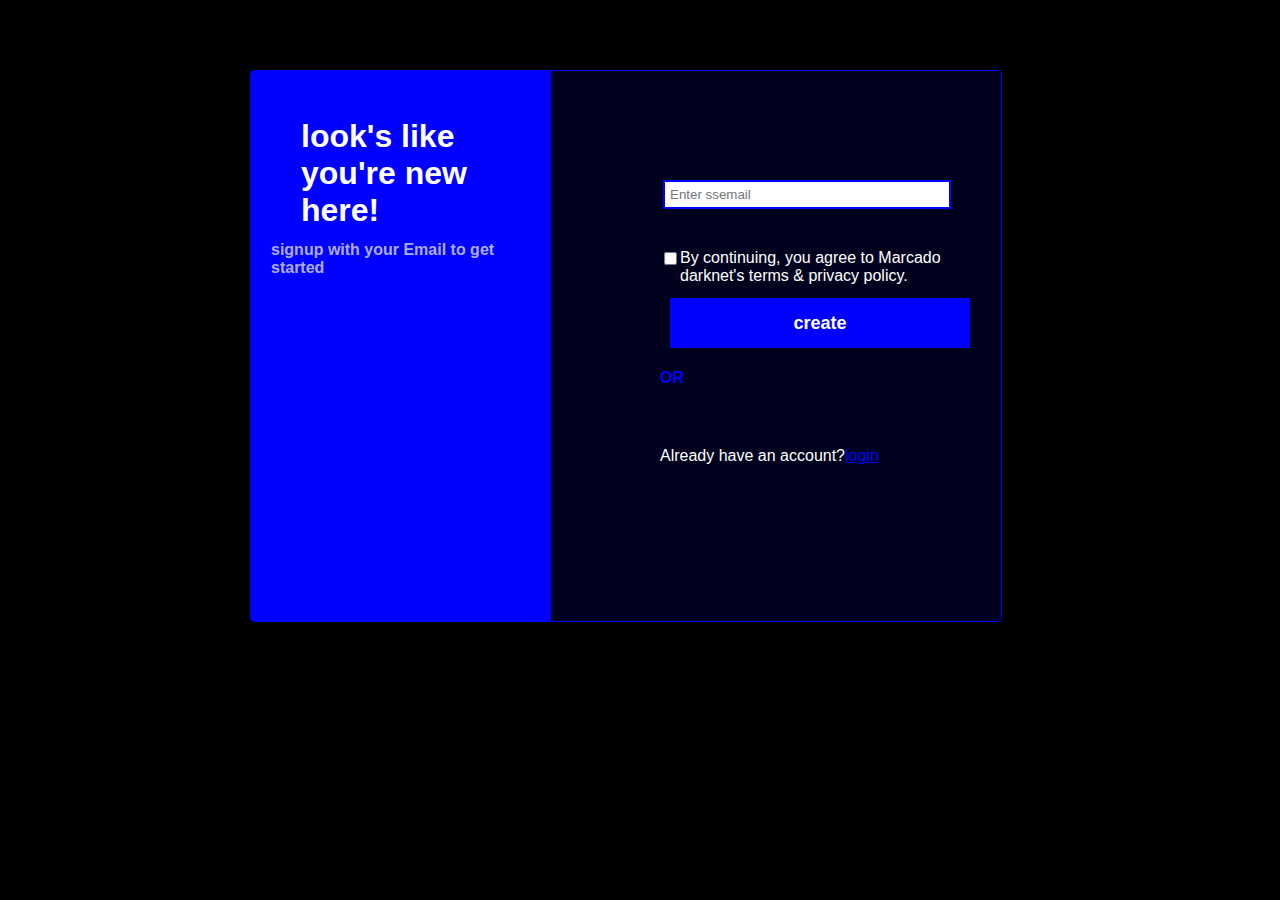
<file: signin.html>
<html lang="en">
<head>
    <meta charset="UTF-8">
    <meta name="viewport" content="width=device-width, initial-scale=1.0">
    <title>Marcado darknet</title>
    <link rel="stylesheet"  href="https://cdnjs.cloudflare.com/ajax/libs/font-awesome/6.5.1/css/all.min.css" 
   integrity="sha512-DTOQO9RWCH3ppGqcWaEA1BIZOC6xxalwEsw9c2QQeAIftl+Vegovlnee1c9QX4TctnWMn13TZye+giMm8e2LwA=="
    crossorigin="anonymous" referrerpolicy="no-referrer" />
    <link rel="stylesheet" href="index.css">
</head>
<body>
  <form action="post" class="box">
      <div class="box2">
          <form action="post">
<h2>look's like you're
    new here!</h2>
<div class="h">
<span>signup with your Email to get started</span>
</div>
          </form>
      </div>
<div class="user-data">
      <div class="user-info">
        <input type="email" placeholder="Enter ssemail">
      </div>
    
    <div class="terms">
    <input type="checkbox" required>
    <label for="">By continuing, you agree to 
        Marcado darknet's terms & privacy policy.</label>
</div>
<div class="but">
   <a href="home.html">create</a>
</div>
<h1>OR</h1>
<div class="create-acct">
    <span>Already have an account?<a href="index.html">login</a></span>
</div>
</div>
  </form>
</body>
</html>
</file>
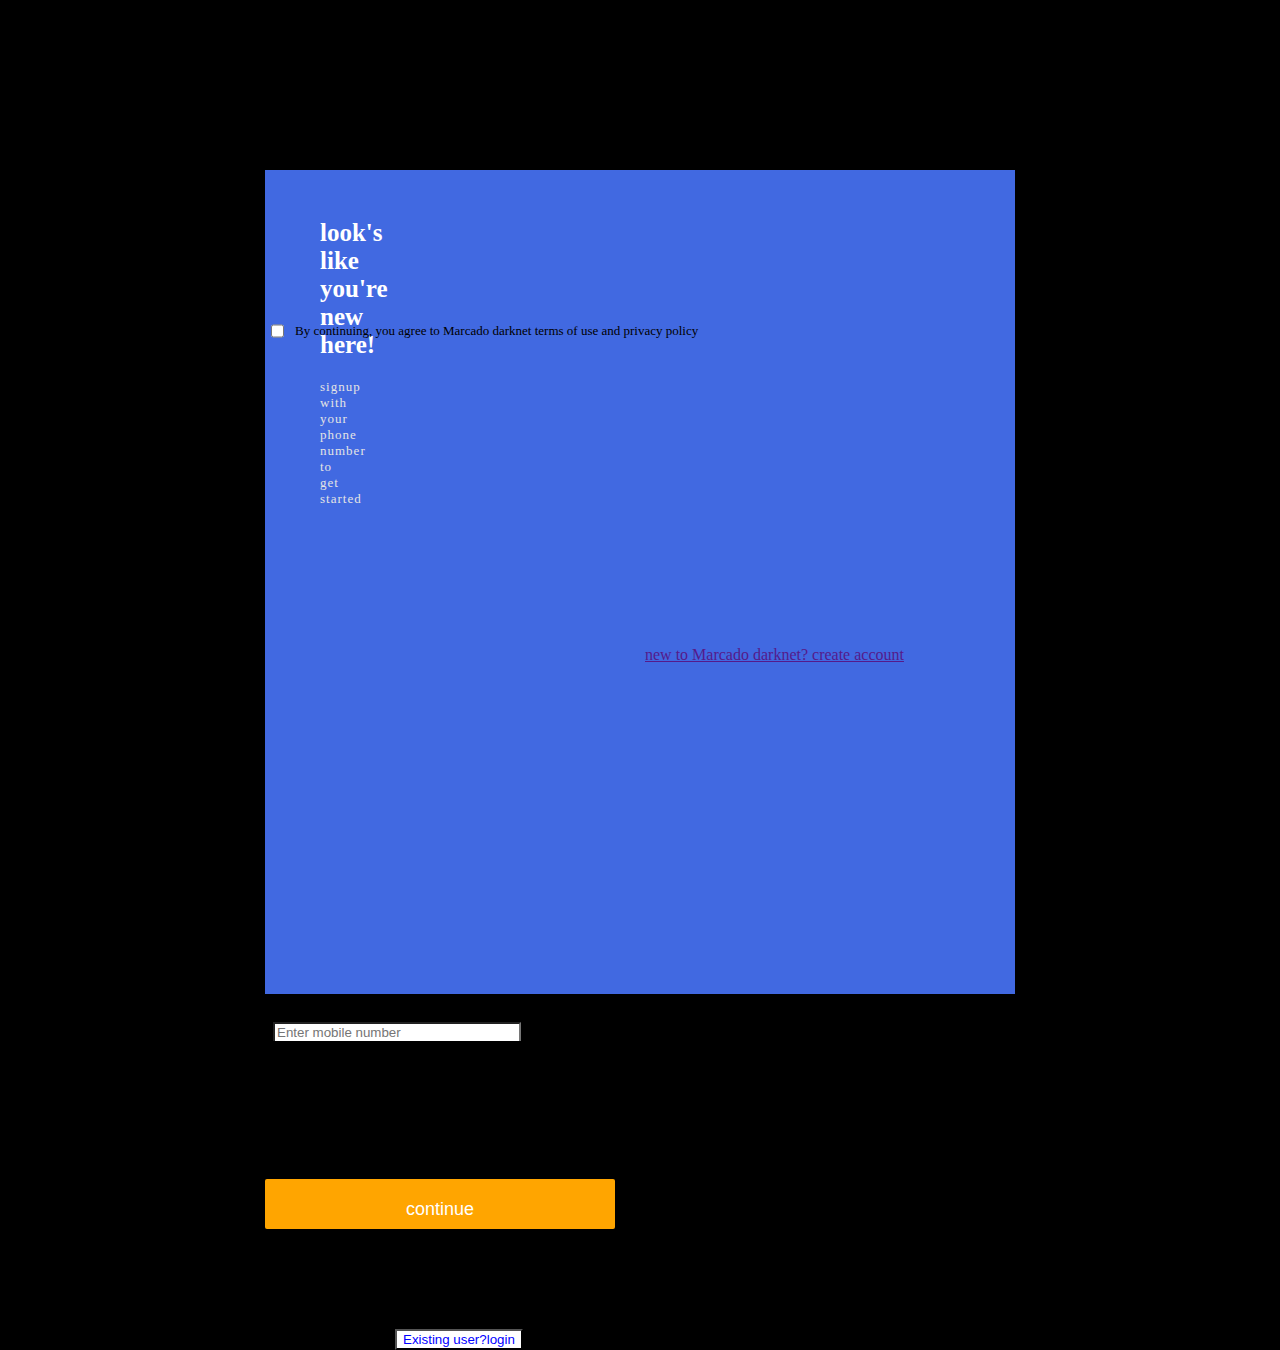
<file: signup.html>
<!DOCTYPE html>
<html lang="en">
<head>
    <meta charset="UTF-8">
    <meta name="viewport" content="width=device-width, initial-scale=1.0">
    <title>Marcado darknet</title>
    <link href="https://cdn.jsdelivr.net/npm/bootstrap@5.2.0/dist/css/bootstrap.min.css" rel="stylesheet" 
    integrity="sha384-gH2yIJqKdNHPEq0n4Mqa/HGKIhSkIHeL5AyhkYV8i59U5AR6csBvApHHNl/vI1Bx" crossorigin="anonymous">

    <link rel="stylesheet"  href="https://cdnjs.cloudflare.com/ajax/libs/font-awesome/6.5.1/css/all.min.css" 
   integrity="sha512-DTOQO9RWCH3ppGqcWaEA1BIZOC6xxalwEsw9c2QQeAIftl+Vegovlnee1c9QX4TctnWMn13TZye+giMm8e2LwA=="
    crossorigin="anonymous" referrerpolicy="no-referrer" />
    <link rel="stylesheet" href="style.css">
</head>
<body>
    <form class="container" action="rigister.php" method="POST">
        <div class="box">
            <div class="row">
                <div class="col-sm-5 col-xs-1 box1">
                    <div class="inline-text">
                        <h1>look's like you're
                            new here!</h1>
                        <p>
                            signup with your phone number to get started
                        </p>
                    </div>
                </div>
                <div class="col-sm-5 col-xs-1 box-2">
                    <div class="user-data">
                        <input type="email" name="" id="username" placeholder="Enter mobile number" required>
                    </div>
                 <div class="user-id1">
                     <input type="checkbox" required>
                     <p>By continuing, you agree to Marcado darknet terms of use and privacy policy</p>
                 </div>
                 <div class="user-id button">
                    <input type="submit" name="" id="" value="continue">
                 </div>
                 <div class="user-id3">
                     <input type="submit" name="" id="" value="Existing user?login">
                 </div>
                 <div class="user-id4">
                     <p class="footer">
                         <a href="">new to Marcado darknet? create account</a>
                     </p>
                 </div>
                </div>
            </div>
        </div>
    </form>
</body>
</html>
</file>
<file: index.css>
body{
    margin: 0;
    padding: 0;
    box-sizing: border-box;
    outline: none;
    font-family: Arial, Helvetica, sans-serif;
    background: #000;

    min-height: 100vh;
  
}
@media (min-width: 900px){
    body{
        height: 100vh;

    }
    header{
        display: flex;
        position: fixed;
        width: 100%;
        height: 8%;
        background: blue;
        z-index: 1000;
    }
    .search{
        position: absolute;
        display: flex;
        left: 20rem;
        top: 15px;
        
    }
    .nav2{
        position: relative;
        display: flex;
        justify-content: center;
        align-items: center;
        background: rgba(2, 7, 70, 0.432);
        width: 120%;
        height: 25%;
        border: 1px solid blue;
        border-left: none;
    }
    .slide-frame{
        overflow: hidden;
        left: 35%;
        height: 15%;
        width: 100%;
        position: relative;
        display: flex;
        
    }
    .products{
        display: flex;
        position: relative;
        align-items: center;
        justify-content: center;
    }
    .products .box-container .box{
        position: relative;
        height: 35rem;
        flex: 2 2 30rem;
        border-radius: .5rem;
        border: 1px solid blue;
    }
    .products .box-container{
        position: absolute;
         display: flex;
         flex-wrap: wrap;
         gap: 1.5rem;
         height: 30%;
     }
     .review-box{
        padding-top: 15%;
    }
    .review{
        position: relative;
        align-items: center;
        justify-content: center;
    }
    .review .h3 h3{
        position: fixed;
        display: flex;
        top: 10%;
        left: 30%;
        font-size: 2.5rem;
        color: blue;
    }
    .review-container{
        position: relative;
        display: flex;
        top: 30%;
        left: 0%;
        width: 89%;
        padding-right: 10%;
        height: 50%;
        border: 2px solid blue;flex: 1 1 30rem;
    }
    .video .video-container{
        position: absolute;
        display: flex;
        left: 30%;
        top: 25%;
        height: 60%;
        width: 50%;
        background-color: #000;
    }
    .video .video-container video{
        height: 60%;
        width: 60%;
       
    }
}
@media (min-width: 600px){
    .video .video-container video{
        height: 60%;
        width: 80%;
    }
    .video .video-container{
        position: absolute;
        display: flex;
        left: 10%;
        top: 24%;
        }
        .about-text p{
            font-size: .80rem;
            color: white;
            max-width: 450px;
        }
}
.box{
    position: relative;
    display: flex;
    top: 70px;
    left: 250px;
   width: 750px;
   height: 550px;
   background: rgba(2, 7, 70, 0.432);
   border-radius: 5px;
   border: 1px solid blue;
}
h2{
    font-size: xx-large;
    color: white;
    padding: 20px 50px;
}
.h span{
    position: absolute;
    font-weight: bold;
    color: rgba(228, 228, 228, 0.767);
    padding: 170px 0px;
    left: 20px;
}
.box2{
    position: relative;
    display: flex;
    width: 300px;
    height: 550px;
    background: blue;
}
.user-data{
    position: absolute;
    top: 200px;
    right: 320px;
    
}
.user-data a{
    color: blue;
}
.user-info input{
    padding: 5px;
    top: 5px;
    width: 18rem;
    border: 2px solid blue;
    

}
.user-info{
    position: relative;
    top: -30px;
    padding: 10px 3px;
    
}
.but a{
    position: relative;
    display: flex;
    left: 10px;
   justify-content: center;
   align-items: center;
    font-weight: bold;
    width: 300px;
    height: 50px;
    background: blue;
    color: white;
    font-size: large;
    top: 30px;
    text-decoration: none;
}
.terms label{
    position: absolute;
    font-size: medium;
    padding-bottom: 10px;
    color: #fff;
}
.create-acct{
    position: relative;
    display: flex;
   top: 50px;
}
.create-acct span{
    color: #fff;
}
.create-acct a{
    color: blue;
}
h1{
    padding-top: 40px;
    font-size: medium;
    color: blue;
}
.but button{
    position: relative;
    display: flex;
    left: 10px;
   justify-content: center;
   align-items: center;
    font-weight: bold;
    width: 300px;
    height: 50px;
    font-size: large;
    top: 30px;
}
/*----navbar-----*/
.nav{
    padding: 0px 15px;
    
}
.nav .icons{
    position: absolute;
    display: flex;
    right: 50px;
    top: 15px;
    
}
.nav .icons .about{
    padding: 0px 15px;
    font-size: larger;
}
.nav .icons i{
    font-size: x-large;
    color: #fff;
}

.search input{
    display: flex;
    position: relative;
    width: 20rem;
}
.search label{
    padding: 0px 10px;
   
}
.search i{
    color: #000;
}
.logo h1{
    display: flex;
    position: absolute;
    padding-top: 8px;
    font-size: larger;
    color: white;
}
.logo span{
    color: #000;
}
.home label a{
    font-weight: bold;
    color: black;
    text-decoration: none;
}
.about label a{
    font-weight: bold;
    color: black;
    text-decoration: none;
}
.review label a{
    font-weight: bold;
    color: black;
    text-decoration: none;
}

/*---nav2----*/

.nav2 img{
    display: flex;
    position: absolute;
    height: 60px;
    width: 60px;
    padding-top: 3%;
    gap: 3%;
}
.nav2 div{
    padding: 80px 45px;
    
    
}
.nav2 p{
    padding-top: 1%;
    color: blue;
}

.h3 h3{
    color: #fff;
    font-size: 3rem;
    padding-left: 350px;
    padding-top: 1%;
}
.h3 span{
    color: blue;
}

/*-----slideshow-----*/

@-webkit-keyframes slide_animation{
    0% {left: 0px;}
    10% {left: 0px;}
    20% {left: 1200px;}
    30% {left: 1200px;}
    40% {left: 2400px;}
    50% {left: 2400px;}
    60% {left: 1200px;}
    70% {left: 1200px;}
    80% {left: 0px;}
    90% {left: 0px;}
    100% {left: 0px;}
    
}
.slide-img{
    width: 3600px;
    height: 200px;
    margin: 0 0 0 -2400px;
    position: relative;
    -webkit-animation-name: slide_animation ;
    -webkit-animation-duration: 28s;
    -webkit-animation-iteration-count: infinite;
    -webkit-animation-direction: alternate;
    -webkit-animation-play-state: running;
}
.img-container{
    position: relative;
    height: 230px;
    width: 1210px;
    display: flex;
    float: left;
}
/*----- products -----*/


.products .box-container .box .content{
    position: absolute;
    top: 65%;
    left: 30%;
}
.products .box-container .box .image img{
    height: 20rem;
    
}
.products .box-container .box h3{
    color: blue;
    font-size: 1.5rem;
    font-weight: bolder;
}
.products .box-container .box .image{
    padding: 3rem 3rem;
    position: absolute;
    left: 13%;
}
.products .box-container .box .dis{
    position: absolute;
    bottom: 4rem;
    padding: 0rem 6rem;
    
}
.products .box-container .box .dis p{
    color: #fff;
    max-width: 25rem;
}
.products .box-container .box .price{
    position: absolute;
    bottom: 2rem;
    left: 5rem;
}
.products .box-container .box .price{
    font-size: 1.5rem;
    color: green;
    font-weight: bolder;
}

.products .box-container .box .price span{
    font-size: .90rem;
    color: red;
    text-decoration: line-through;
    font-weight: lighter;
}
.products .box-container .box .btn{
    position: absolute;
    bottom: 2rem;
    right: 5rem;
}
.products .box-container .box .btn a{
    position: relative;
    display: flex;
    font-size: 1.5rem;
    background-color: blue;
    color: #fff;
    font-weight: bolder;
    text-decoration: none;
    align-items: center;
    justify-content: center;
    height: 60px;
    width: 70px;
    border-radius: 5px;
}
.products .box-container .box .btn a:hover{
    background-color: green;
}
/*----- reviews -------*/


.review .h3 span{
    color: white;
}

.review-container .box{
    position: relative;
    display: flex;
    height: 60%;
    width: 25%;
    left: 5%;
   justify-content: space-between;
}
.review-container .box .stars{
    position: relative;
    display: flex;
    flex: 1 1 30rem;
    top: 5%;
    left: 3%;
}
.review-container .box .stars i{
    color: yellow;
}
.review-container .box img{
    position: absolute;
    bottom: 10%;
    left: 5%;
    height: 30%;
    width: 25%;
    border-radius: 50%;
}
.review-container .box h2{
    position: absolute;
    display: flex;
    font-size: small;
    color: blue;
    bottom: 3%;
    left: 13%;
}
.review-container .box h2 span{
    position: absolute;
    bottom: 5%;
    font-size: 10px;
    color: rgba(238, 238, 238, 0.438);
}
.review-container .box p{
    position: absolute;
    display: flex;
    color: white;
    font-size: small;
    top: 10%;
    left: 3%;
}
/*------- about ------*/

.about h3{
    position: absolute;
    top: 10%;
    left: 40%;
    color: blue;
    font-size: 2.5rem;
}
.about h3 span{
    color: white;
}

.about-text{
    position: absolute;
    left: 55%;
    top: 25%;
}

.cont{
    display: flex;
    position: absolute;
    height: 28%;
    width: 100%;
    background: rgba(2, 7, 70, 0.432);
    flex-wrap: wrap;
    gap: 1.5rem;
    padding-top: 1rem;
    padding-bottom: 1rem;
    top: 80%;
}
.cont .icons{
    position: relative;
    background: rgba(2, 7, 70, 0.432);
    border: 1px solid blue;
    display: flex;
    align-items: center;
    flex: 1 1 25rem;
    height: 95%;
    width: 30%;
    
}
.cont .icons img{
    height: 50%;
    padding: 0% 10%;
}
.cont h3{
    font-size: 1rem;
    color: white;
}
.cont span{
    padding: 1rem;
    font-size: .80rem;
    color: #555;
}
.payments{
    position: absolute;
    right: 5%;
    top: 155%;
}
.locations h3{
    color: blue;
}
.contact h3{
    color: blue;
}
.contact{
    position: absolute;
    left: 28%;
    top: 150%;
}
.contact li{
    padding: 5px 0px;
}
.contact i{
    color: blue;
}
.locations{
    position: absolute;
    left: 5%;
    top: 150%;
}
.locations li{
    padding: 5px 0px;
    
}
.locations a:hover{
    color: white;
}
.contact a:hover{
    color: white;
}

.cont1{
    display: flex;
    position: absolute;
    height: 28%;
    width: 100%;
    background: rgba(2, 7, 70, 0.432);
    flex-wrap: wrap;
    gap: 1.5rem;
    padding-top: 1rem;
    padding-bottom: 1rem;
    top: 625%;
    
}
.cont1 .icons{
    border: 1px solid blue;
    position: relative;
    background: #fff;
    background: rgba(2, 7, 70, 0.432);
    display: flex;
    align-items: center;
    flex: 1 1 25rem;
    height: 95%;
    width: 30%;
}
.cont1 .icons img{
    height: 50%;
    padding: 0% 10%;
}
.cont1 h3{
    font-size: 1rem;
    color: white;
}
.cont1 span{
    padding: 1rem;
    font-size: .80rem;
    color: #555;
}
.end1{
    position: relative;
    top: 55%;
}
</file>
<file: style.css>
body{
    margin: 0;
    padding: 0;
    background: black;
}
.box{
   border-radius: 3px;
   position: absolute;
   top: 50%;
   left: 50%;
   transform: translate(-50%,-50%); 
   width: 750px;
   height: 560px;
   background: #fff;

}
.inline-text{
    position: absolute;
    color: white;
    top: 32px;
    left: 55px;
}
.inline-text h1{
    max-width: 15px;
    font-size: 25px;
    margin-bottom: 20px;
}
.inline-text p{
    color: rgb(228, 228, 228);
    opacity: 1.5;
    font-size: 13px;
    letter-spacing: 1px;
    max-width: 10px;
}
.box1{
    height: 91.5vh;
    background-color: royalblue;
}
.box-2 .user-data input ~ label,
.box-2 .user-data input:valid ~ label{
    top: -20px;
    font-size: 12px;
}
.box-2 .user-data input:focus{
    border-bottom: 1px solid royalblue;
}
.box-2 span a{
    position: absolute;
    top: 140px;
    left: 315px;
    display: inline;
    color:royalblue ;
    font-weight: 600;
}
.user-id p{
    height: 0px;
    color: rgb(228, 228, 228);
}
.box-2 .button input{
    padding-top: 150px;
    height: 0px;
    font-size: 18px;
    border: none;
    background: white; 
}
.box-2 .button input[type=submit]{
    position: relative;
    padding-bottom: 30px;
    padding-top: 20px;
    display: flex;
    bottom: -150px;
    height: 30px;
    width: 350px;
    background: orange;
    border-radius: 2px;
    color: white;
    font-weight: 500;
    font-size: 18px;
    outline: none;
    transition: 0.5s;
    margin-top: none;
    justify-content: center;
    align-items: center;
}
.user-data{
    position: relative;
    top: 20px;
    padding: 8px;
   
}
.user-data input{
    width: 240px;
    border-bottom: 2px black;
}
.user-id1{
    position: absolute;
    display: flex;
 top: 130px;
 font-size: 13px;
 padding: 2px 2px;
}
.user-id1 p{
    padding: 8px;
}
.user-id2{
    position: absolute;
    display: flex;
    color: black;
    top: 320px;
    font-size: larger;
    font-weight: bold;
    right: 230px;
}
.user-id3{
    position: relative;
    display: flex;
    top: 250px;
    color: black;
    left: 130px;
}
.user-id3 input{
    display: flex;
    position: relative;
    color: blue;
    background: white;
    box-shadow: 1rem solid rgba(46, 46, 46, 0.116);
}
.user-id4{
    position: absolute;
    display: flex;
    bottom: 50px;
    left: 380px;
}
</file>
